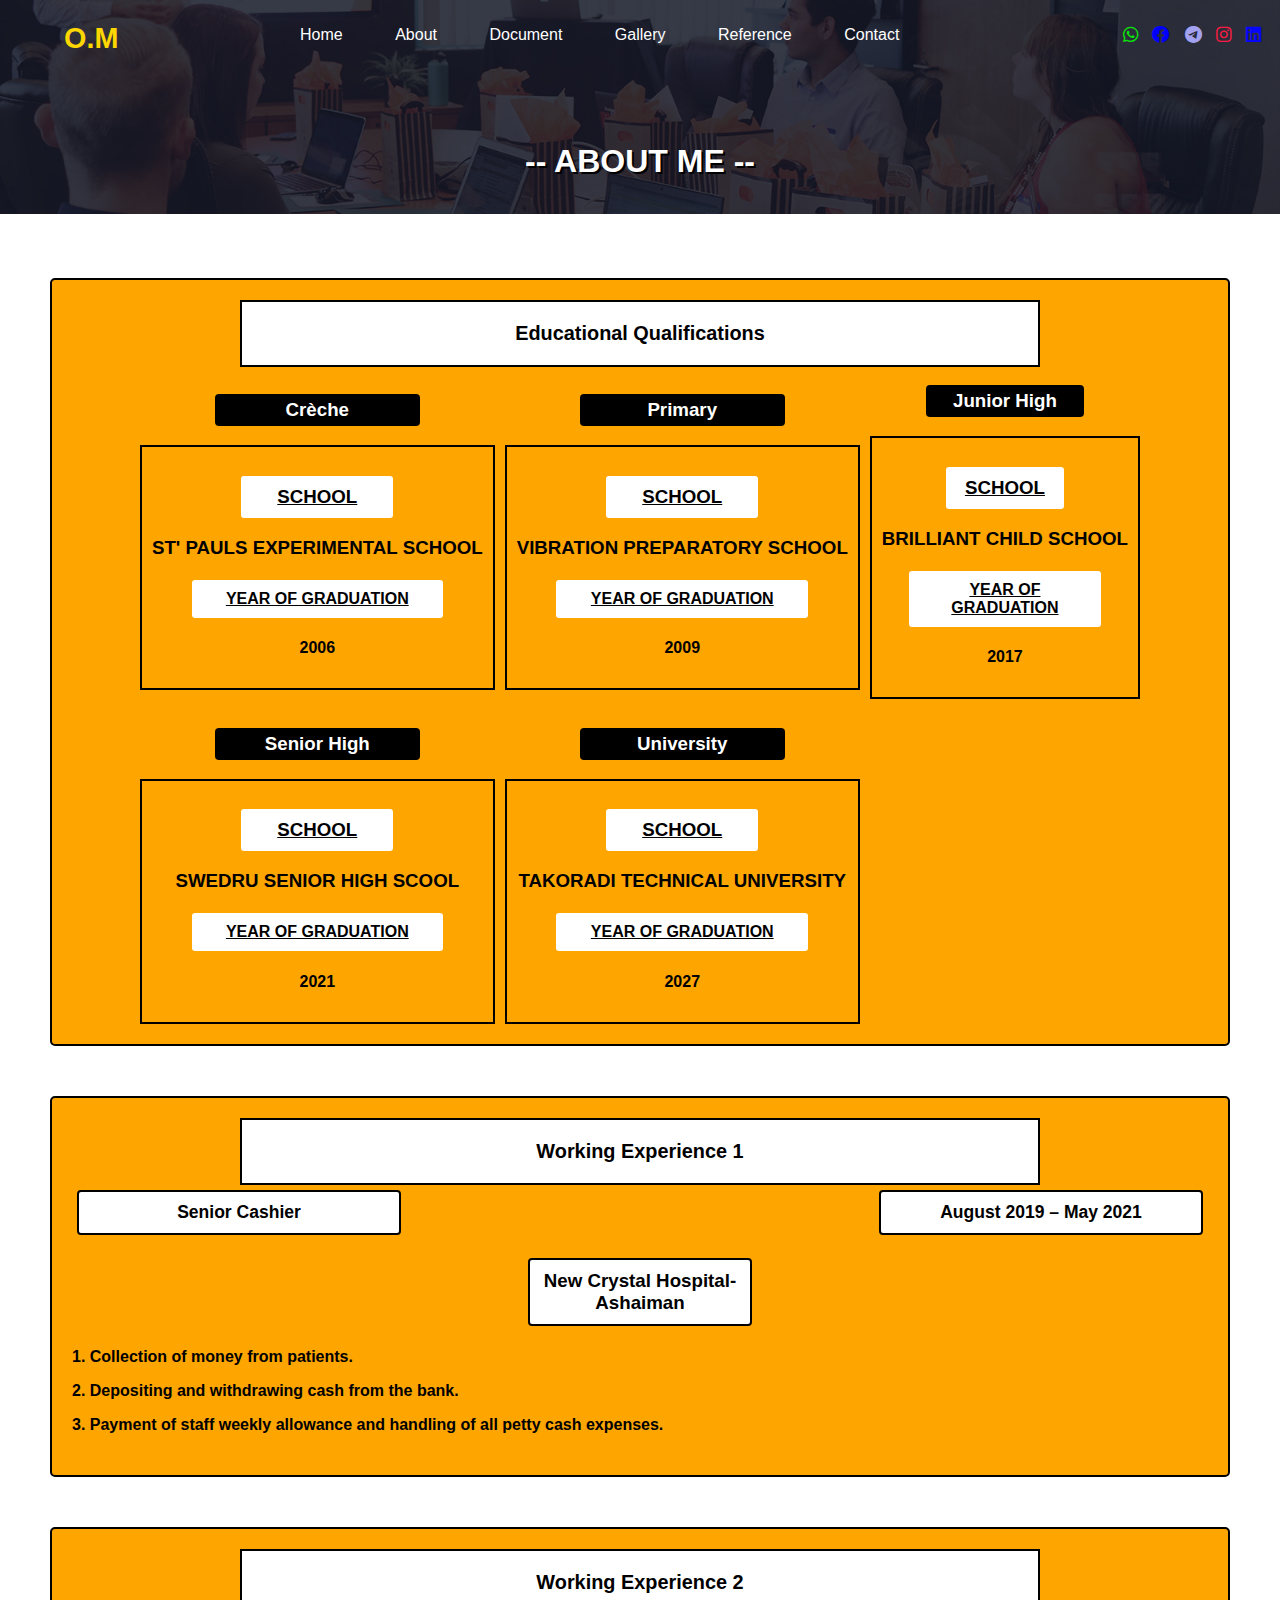
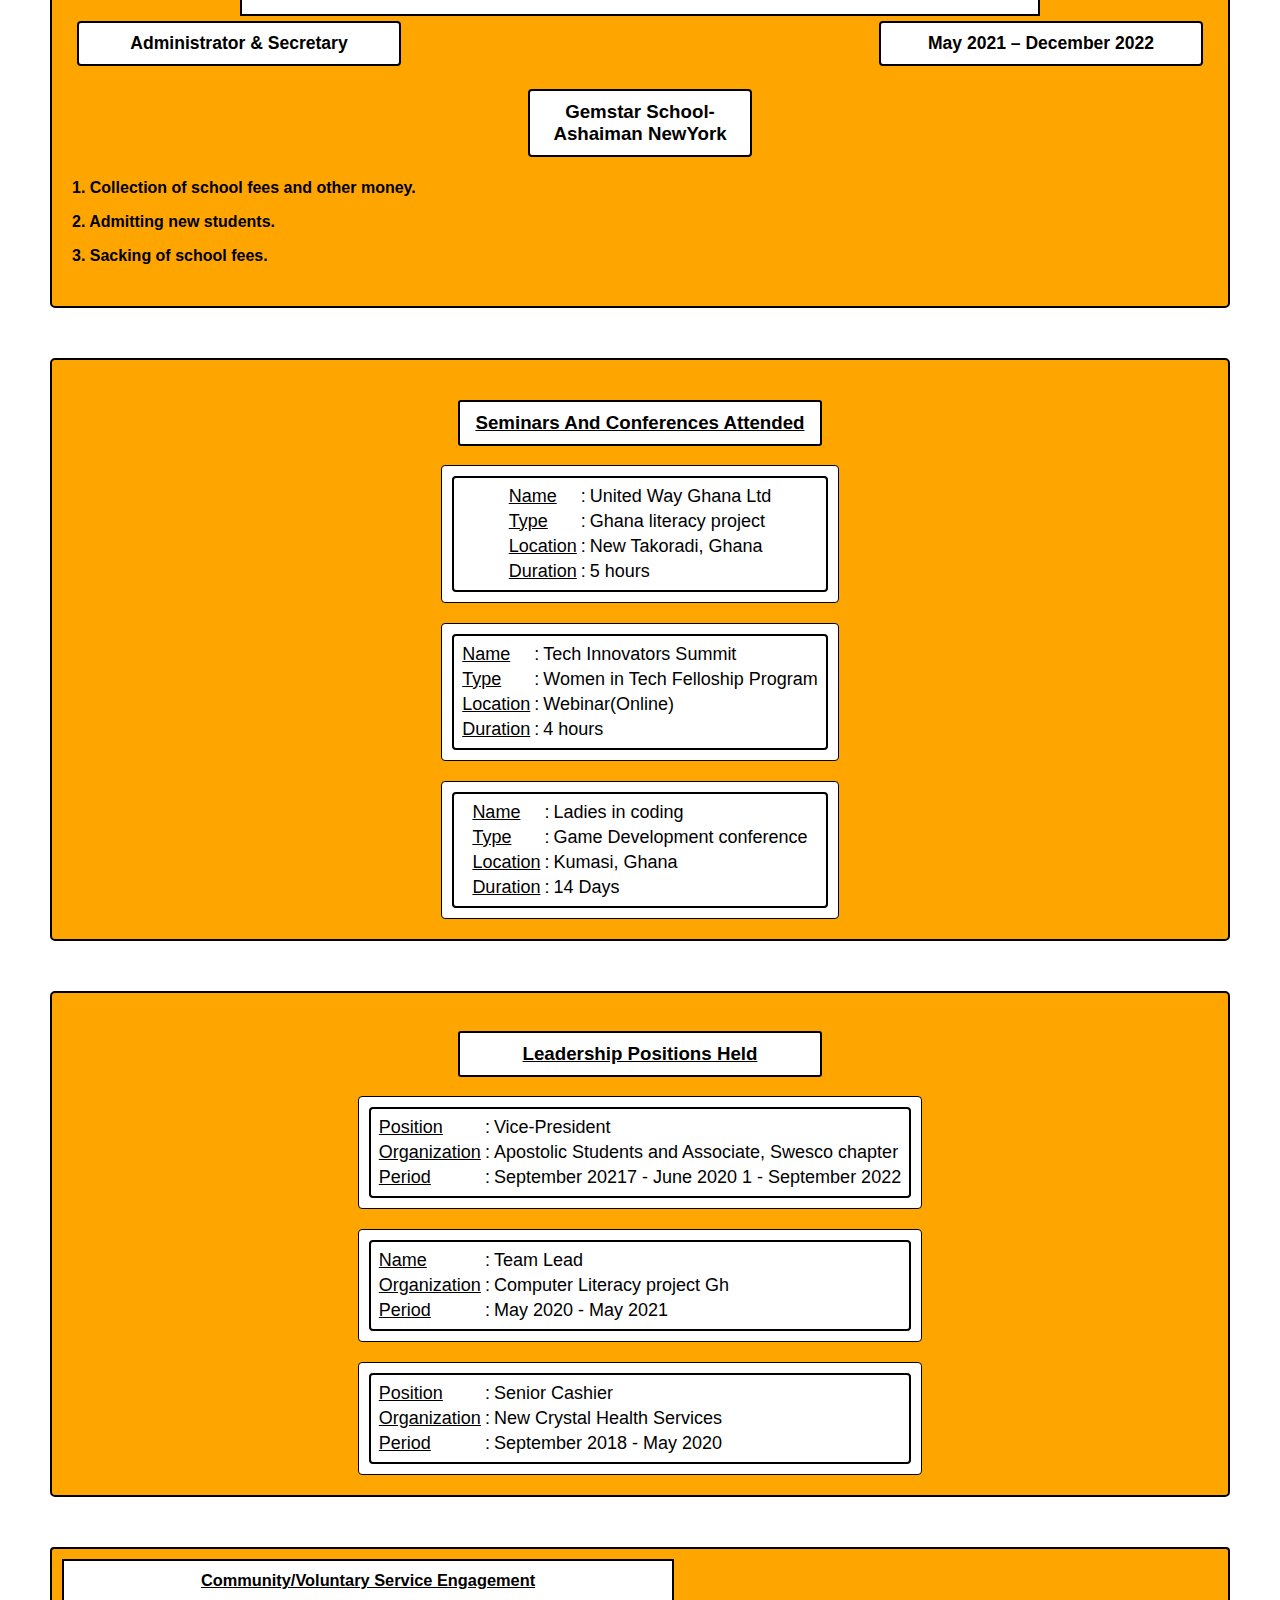
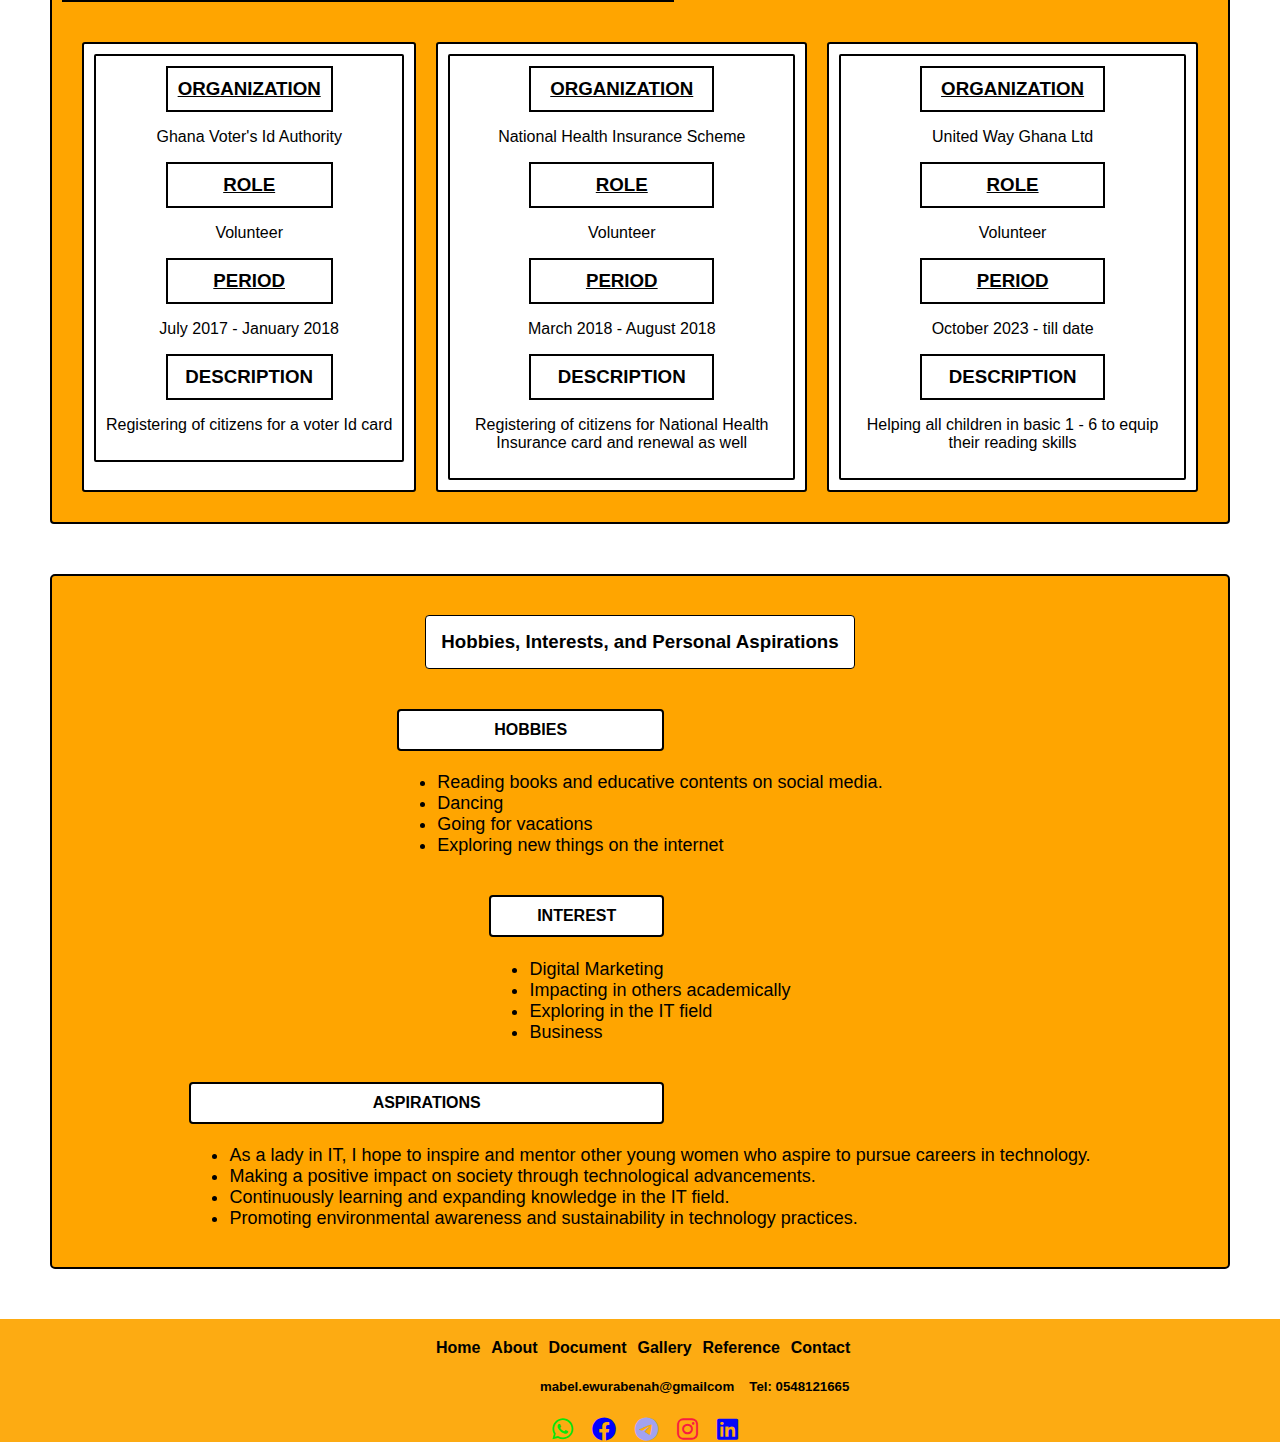
<file: about.html>
<!DOCTYPE html>
<html lang="en">

<head>
    <meta charset="UTF-8">
    <meta name="viewport" content="width=device-width, initial-scale=1.0">
    <title>Document Page</title>
    <link rel="stylesheet" href="/style/document.css">
    <link rel="stylesheet" href="style/fontawesome/css/all.min.css">
    <link rel="stylesheet" href="./style/about.css">


</head>

<body>
    <div class="header">
        <div class="navbar">
            <h2>O.M</h2>

            <nav>
                <a href="index.html">Home</a>
                <a href="about.html">About</a>
                <a href="document.html">Document</a>
                <a href="gallery.html">Gallery</a>
                <a href="reference.html">Reference</a>
                <a href="contact.html">Contact</a>
            </nav>

            <div class="socials">
                <a href=""><i class="fab fa-whatsapp"></i></a>
                <a href=""><i class="fab fa-facebook"></i></a>
                <a href=""><i class="fab fa-telegram"></i></a>
                <a href=""><i class="fab fa-instagram"></i></a>
                <a href=""><i class="fab fa-linkedin"></i></a>
            </div>
        </div>

        <div class="page-title">
            <h1>-- ABOUT ME -- </h1>
        </div>
    </div>
    
     <!-- EDUCATION QUALIFICATIONS SCHOOLS -->
     <section class="eduQTable">
        <center>
          <div class="eduQheading">
            <h3>Educational Qualifications </h3>
          </div>
        </center>
        <div class="eduQGrid">
          <div>
            <center class="school">
              <h3>Crèche</h3>
            </center>
            <div class="detailsContainer">
              <center>
                <u><h3>SCHOOL</h3></u>
              </center>
              <h3>ST' PAULS EXPERIMENTAL SCHOOL</h3>
              <div class="yearOfGrad">
                <center>
                  <u> <h4>YEAR OF GRADUATION</h4></u>
                </center>
              </div>
              <h4>2006</h4>
            </div>
          </div>
          <div>
            <center class="school">
              <h3>Primary</h3>
            </center>
            <div class="detailsContainer">
              <center>
                <u><h3>SCHOOL</h3></u>
              </center>
              <h3>VIBRATION PREPARATORY SCHOOL</h3>
              <div class="yearOfGrad">
                <center>
                  <u> <h4>YEAR OF GRADUATION</h4></u>
                </center>
              </div>
              <h4>2009</h4>
            </div>
          </div>
          <div>
            <center class="school">
              <h3>Junior High</h3>
            </center>
            <div class="detailsContainer">
              <center>
                <u><h3>SCHOOL</h3></u>
              </center>
              <h3>BRILLIANT CHILD SCHOOL</h3>
              <div class="yearOfGrad">
                <center>
                  <u> <h4>YEAR OF GRADUATION</h4></u>
                </center>
              </div>
              <h4>2017</h4>
            </div>
          </div>
          <div>
            <center class="school">
              <h3>Senior High</h3>
            </center>
            <div class="detailsContainer">
              <center>
                <u><h3>SCHOOL</h3></u>
              </center>
              <h3>SWEDRU SENIOR HIGH SCOOL</h3>
              <div class="yearOfGrad">
                <center>
                  <u> <h4>YEAR OF GRADUATION</h4></u>
                </center>
              </div>
              <h4>2021</h4>
            </div>
          </div>
          <div>
            <center class="school">
              <h3>University</h3>
            </center>
            <div class="detailsContainer">
              <center>
                <u><h3>SCHOOL</h3></u>
              </center>
              <h3>TAKORADI TECHNICAL UNIVERSITY</h3>
              <div class="yearOfGrad">
                <center>
                  <u> <h4>YEAR OF GRADUATION</h4></u>
                </center>
              </div>
              <h4>2027</h4>
            </div>
          </div>
        </div>
      </section>

      <!-- WORKING EXPERIENCE -->
      <section class="workingExTable">
        <center>
          <div class="eduQheading">
            <h3>Working Experience 1</h3>
          </div>
        </center>
        <div class="workingExHeadings">
          <h3> Senior Cashier</h3>
          <h3>August 2019 – May 2021</h3>
        </div>
        <center>
          <h3 class="location">New Crystal Hospital- Ashaiman</h3>
        </center>
        <div>
          <h4>
            <h4>
              1. Collection of money from patients. <p></p>
              2. Depositing and withdrawing cash from the bank. <p></p>
              3. Payment of staff weekly allowance and handling of all petty cash expenses.
             
            </h4>
           
          </h4>
        </div>
      </section>

      <section class="workingExTable">
        <center>
          <div class="eduQheading">
            <h3>Working Experience 2</h3>
          </div>
        </center>
        <div class="workingExHeadings">
          <h3> Administrator & Secretary</h3>
          <h3>May 2021 – December 2022</h3>
        </div>
        <center>
          <h3 class="location">Gemstar School- Ashaiman NewYork</h3>
        </center>
        <div>
          <h4>
            <h4>
              1. Collection of school fees and other money. <p></p>
              2. Admitting new students. <p></p>
              3. Sacking of school fees.
             
            </h4>
           
          </h4>
        </div>
      </section>

      <!-- WORKSHOP AND SEMINARS ATTENDED -->
      <section class="workShopTable">
        <u> <center><h3>  Seminars And Conferences Attended</h3> </u>
        <div class="workShopTableGrid">
          <div>
          <div class="formTable">
            <table>
              <tr>
                <td><u>Name </u></td>
                <td>:  </td>
                <td>
                  United Way Ghana Ltd
                </td>
                <tr>
                  <td> <u>Type </u> </td>
                  <td>:  </td>
                  <td>
                    Ghana literacy project
                  </td>
                </tr>
                <tr>
                  <td><u>Location </u></td>
                  <td>:  </td>
                  <td>
                    New Takoradi, Ghana
                  </td>
                </tr>
                <tr>
                  <td> <u>Duration </u>  </td>
                  <td>:  </td>
                  <td>
                    5 hours
                  </td>
                </tr>
              </tr>
            </table>
          </div>
          </div>
          <div>
            <div class="formTable">
            <table>
              <tr>
                <td><u>Name </u></td>
                <td>:  </td>
                <td>
                  Tech Innovators Summit
                </td>
                <tr>
                  <td> <u>Type </u> </td>
                  <td>:  </td>
                  <td>
                    Women in Tech Felloship Program
                  </td>
                </tr>
                <tr>
                  <td><u>Location </u></td>
                  <td>:  </td>
                  <td>
                    Webinar(Online)
                  </td>
                </tr>
                <tr>
                  <td> <u>Duration </u>  </td>
                  <td>:  </td>
                  <td>
                    4 hours
                  </td>
                </tr>
              </tr>
            </table>
            </div>
            </div>
            <div>
              <div class="formTable">
                <table>
                  <tr>
                    <td><u>Name </u></td>
                    <td>:  </td>
                    <td>
                      Ladies in coding
                    </td>
                    <tr>
                      <td> <u>Type </u> </td>
                      <td>:  </td>
                      <td>
                         Game Development conference
                      </td>
                    </tr>
                    <tr>
                      <td><u>Location </u></td>
                      <td>:  </td>
                      <td>
                         Kumasi, Ghana
                      </td>
                    </tr>
                    <tr>
                      <td> <u>Duration </u>  </td>
                      <td>:  </td>
                      <td>
                       14 Days
                      </td>
                    </tr>
                  </tr>
                </table>
              </div>
              </div>
              
        </div>
      </section>

      <!--- LEADERSHIP POSITION HELD -->
      <section class="workShopTable">
        <span><u class="postHeld"> <center><h3>Leadership Positions Held</h3></center></u></span>
        <div class="workShopTableGrid">
          <div>
          <div class="formTable">
            <table>
              <tr>
                <td><u>Position </u></td>
                <td>:  </td>
                <td>
                 Vice-President
                </td>
              </tr>
                <tr>
                  <td> <u>Organization </u> </td>
                  <td>:  </td>
                  <td>
                    Apostolic Students and Associate, Swesco chapter
                  </td>
                </tr>
                <tr>
                  <td><u>Period </u></td>
                  <td>:  </td>
                  <td>
                    September 20217 - June 2020                                                                                                                                                                                                                                                                                                                                                                                                                                                                                                                                                   1 - September 2022
                  </td>
                </tr>
            </table>
          </div>
          </div>
          <div>
            <div class="formTable">
              <table>
                <tr>
                  <td><u>Name </u></td>
                  <td>:  </td>
                  <td>
                    Team Lead
                  </td>
                </tr>
                <tr>
                  <td> <u>Organization </u> </td>
                  <td>:  </td>
                  <td>
                    Computer Literacy project Gh
                  </td>
                </tr>
                <tr>
                  <td><u>Period </u></td>
                  <td>:  </td>
                  <td>
                    May 2020 - May 2021
                  </td>
                </tr>
            </table>
            </div>
            </div>
            <div>
              <div class="formTable">
                <table>
                  <tr>
                    <td><u>Position </u></td>
                    <td>:  </td>
                    <td>
                      Senior Cashier
                    </td>
                  </tr>
                    <tr>
                      <td> <u>Organization </u> </td>
                      <td>:  </td>
                      <td>
                         New Crystal Health Services
                      </td>
                    </tr>
                    <tr>
                      <td><u>Period </u></td>
                      <td>:  </td>
                      <td>
                        September 2018 - May 2020
                      </td>
                    </tr>
                </table>
              </div>
              </div>            
        </div>
      </section>
      
      <!-- COMMUNITY  SERVICE -->
      <section class="comServiceTable">
        <h3 style="margin: 10px;"><u>Community/Voluntary Service Engagement</u></h3>
        <div class="comServiceTableGrid">
          <div>
            <div>
              <h3><u>ORGANIZATION</u></h3>
              <p>Ghana Voter's Id Authority</p>
              <h3><u>ROLE</u></h3>
              <p>Volunteer</p>
              <h3><u>PERIOD</u></h3>
              <p>July 2017 - January 2018</p>
              <h3>DESCRIPTION</h3>
              <p>Registering of citizens for a voter Id card</p>
            </div>
          </div>
          <div>
            <div>
              <h3><u>ORGANIZATION</u></h3>
              <p>National Health Insurance Scheme</p>
              <h3><u>ROLE</u></h3>
              <p>Volunteer</p>
              <h3><u>PERIOD</u></h3>
              <p>March 2018 - August 2018</p>
              <h3>DESCRIPTION</h3>
              <p>Registering of citizens for National Health Insurance card and renewal as well</p>
            </div>
          </div>
          <div>
            <div>
              <h3><u>ORGANIZATION</u></h3>
              <p>United Way Ghana Ltd</p>
              <h3><u>ROLE</u></h3>
              <p>Volunteer</p>
              <h3><u>PERIOD</u></h3>
              <p>October 2023 - till date</p>
              <h3>DESCRIPTION</h3>
              <p>Helping all children in basic 1 - 6 to equip their reading skills</p>
            </div>
          </div>
        </div>
      </section>

      <!-- Hobbies, Interest, Aspirations-->
      <section class="hobbiesTable">
        <h3> Hobbies, Interests, and Personal Aspirations</h3>
        <div>
            <h4>HOBBIES</h4>
            <ul>
              <li>Reading books and educative contents on social media.</li>
              <li>Dancing</li>
              <li>Going for vacations</li>
              <li>Exploring new things on the internet</li>
            </ul>
        </div>
        <div>
          <h4>INTEREST</h4>
          <ul>
            <li> Digital Marketing</li>
            <li>Impacting in others academically</li>
            <li>Exploring in the IT field</li>
            <li>Business</li>
          </ul>
      </div>
      <div>
        <h4> <center> ASPIRATIONS  </center></h4>
        <ul>
          <li>As a lady in IT, I hope to inspire and mentor other young women who aspire to pursue careers in technology.</li>
          <li>Making a positive impact on society through technological advancements.</li>
          <li>Continuously learning and expanding knowledge in the IT field.</li>
          <li>
            Promoting environmental awareness and sustainability in technology practices.</li>
            
        </ul>
    </div>
      </section>




    <footer>
        <div class="footer-container">
            <nav>
                <a href="index.html">Home</a>
                <a href="about.html">About</a>
                <a href="document.html">Document</a>
                <a href="gallery.html">Gallery</a>
                <a href="reference.html">Reference</a>
                <a href="contact.html">Contact</a>
            </nav>

            <aside>
                <h5>mabel.ewurabenah@gmailcom</h5>
                <h5>Tel: 0548121665</h5>
            </aside>

            <div class="socials">
                <a href=""><i class="fab fa-whatsapp"></i></a>
                <a href=""><i class="fab fa-facebook"></i></a>
                <a href=""><i class="fab fa-telegram"></i></a>
                <a href=""><i class="fab fa-instagram"></i></a>
                <a href=""><i class="fab fa-linkedin"></i></a>
            </div>

    
        </div>
    </footer>

</body>

</html>
</file>
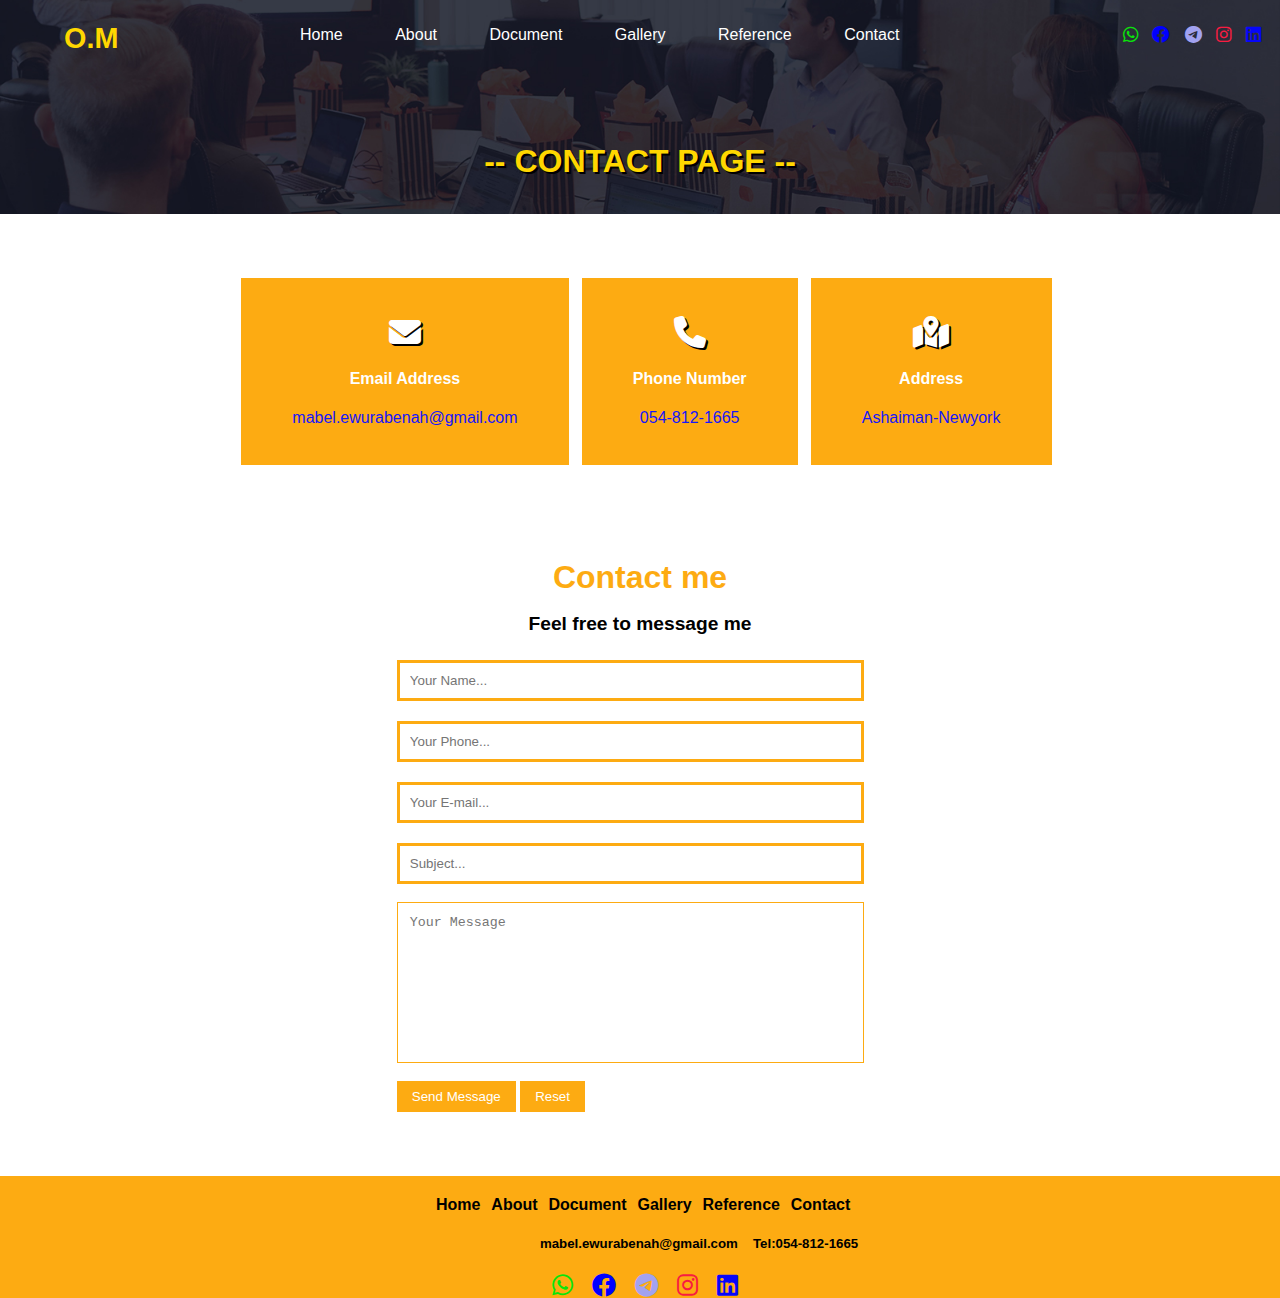
<file: contact.html>
<!DOCTYPE html>
<html lang="en">

<head>
  <meta charset="UTF-8">
  <meta name="viewport" content="width=device-width, initial-scale=1.0">
  <title>Contact Page</title>
  <link rel="stylesheet" href="/style/contact.css">
  <link rel="stylesheet" href="style/fontawesome/css/all.min.css">

</head>

<body>
  <div class="header">
    <div class="navbar">
      <h2>O.M</h2>

      <nav>
        <a href="index.html">Home</a>
        <a href="about.html">About</a>
        <a href="document.html">Document</a>
        <a href="gallery.html">Gallery</a>
        <a href="reference.html">Reference</a>
        <a href="contact.html">Contact</a>
      </nav>

      <div class="socials">
        <a href=""><i class="fab fa-whatsapp"></i></a>
        <a href="https://web.facebook.com/mabel.owusu.39108297"><i class="fab fa-facebook"></i></a>
        <a href=""><i class="fab fa-telegram"></i></a>
        <a href=""><i class="fab fa-instagram"></i></a>
        <a href=""><i class="fab fa-linkedin"></i></a>
      </div>
    </div>

    <div class="page-title">
      <h1>-- CONTACT PAGE -- </h1>
    </div>
  </div>
  </div>

  <div class="contact-info">

    <div class="info-item">
      <i class="fa fa-envelope"></i>
      <h4>Email Address</h4>
      <a href="#">mabel.ewurabenah@gmail.com</a>
    </div>

    <div class="info-item">
      <i class="fa fa-phone"></i>
      <h4>Phone Number</h4>
      <a href="#">054-812-1665</a>
    </div>


    <div class="info-item">
      <i class="fa fa-map-marked-alt"></i>
      <h4>Address</h4>
      <a href="#">Ashaiman-Newyork</a>
    </div>

  </div>

  <section class="contact-us-form">
    <div class="container">
      <div class="row">

        <div class="section-heading">
          <h6>Contact me</h6>
          <h4>Feel free to message me</h4>
        </div>


        <form id="contact" action="" method="post">
          <div class="row">
            <input type="name" name="name" id="name" placeholder="Your Name..." autocomplete="on" required>
            <input type="phone" name="phone" id="phone" placeholder="Your Phone..." autocomplete="on" required>
            <input type="text" name="email" id="email" placeholder="Your E-mail..." required="">
            <input type="subject" name="subject" id="subject" placeholder="Subject..." autocomplete="on">
            <textarea name="message" id="message" placeholder="Your Message"></textarea>

            <button type="submit" id="form-submit" class="orange-button">Send Message</button>
            <button type="reset" id="form-submit" class="orange-button">Reset</button>

          </div>
        </form>
      </div>
    </div>
  </section>

  <footer>
    <div class="footer-container">
        <nav>
            <a href="index.html">Home</a>
            <a href="about.html">About</a>
            <a href="document.html">Document</a>
            <a href="gallery.html">Gallery</a>
            <a href="reference.html">Reference</a>
            <a href="contact.html">Contact</a>
        </nav>

        <aside>
            <h5>mabel.ewurabenah@gmail.com</h5>
            <h5>Tel:054-812-1665</h5>
        </aside>

        <div class="socials">
            <a href=""><i class="fab fa-whatsapp"></i></a>
            <a href=""><i class="fab fa-facebook"></i></a>
            <a href=""><i class="fab fa-telegram"></i></a>
            <a href=""><i class="fab fa-instagram"></i></a>
            <a href=""><i class="fab fa-linkedin"></i></a>
        </div>


    </div>
</footer>
</body>

</html>
</file>
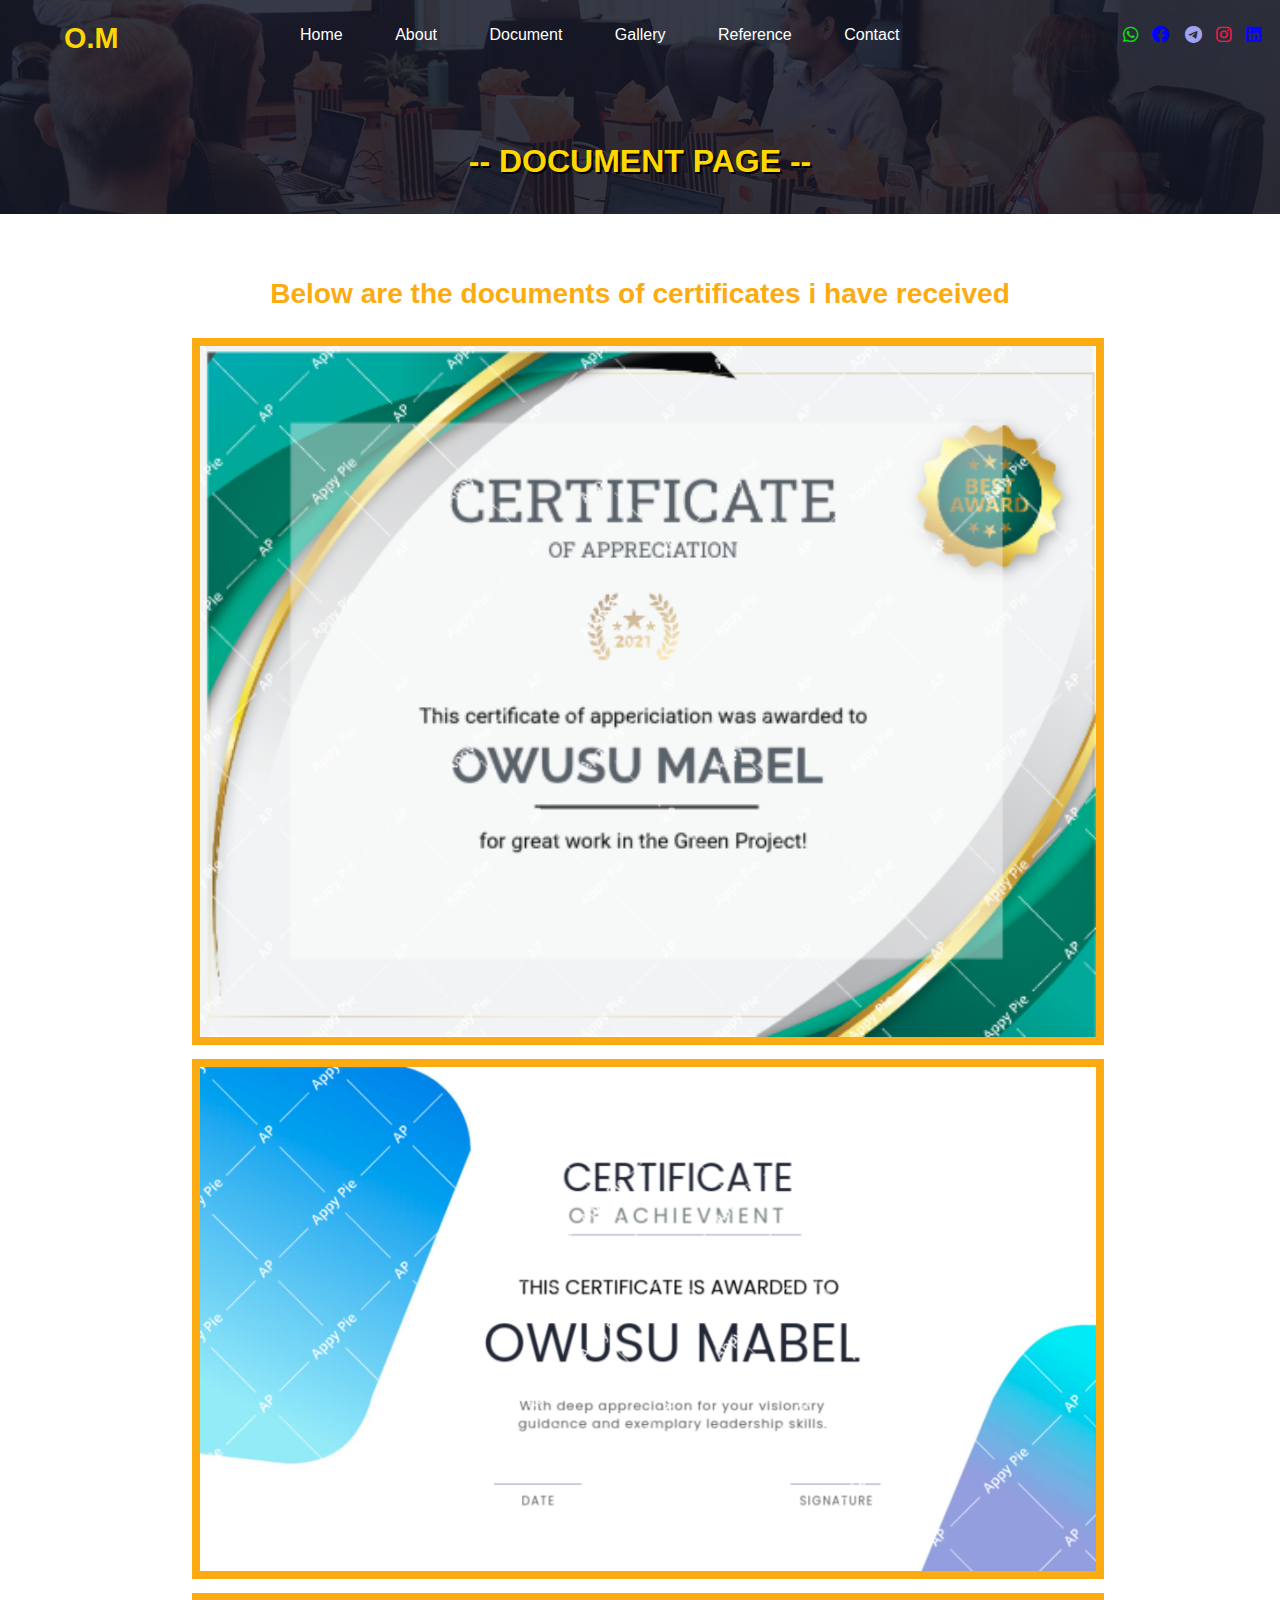
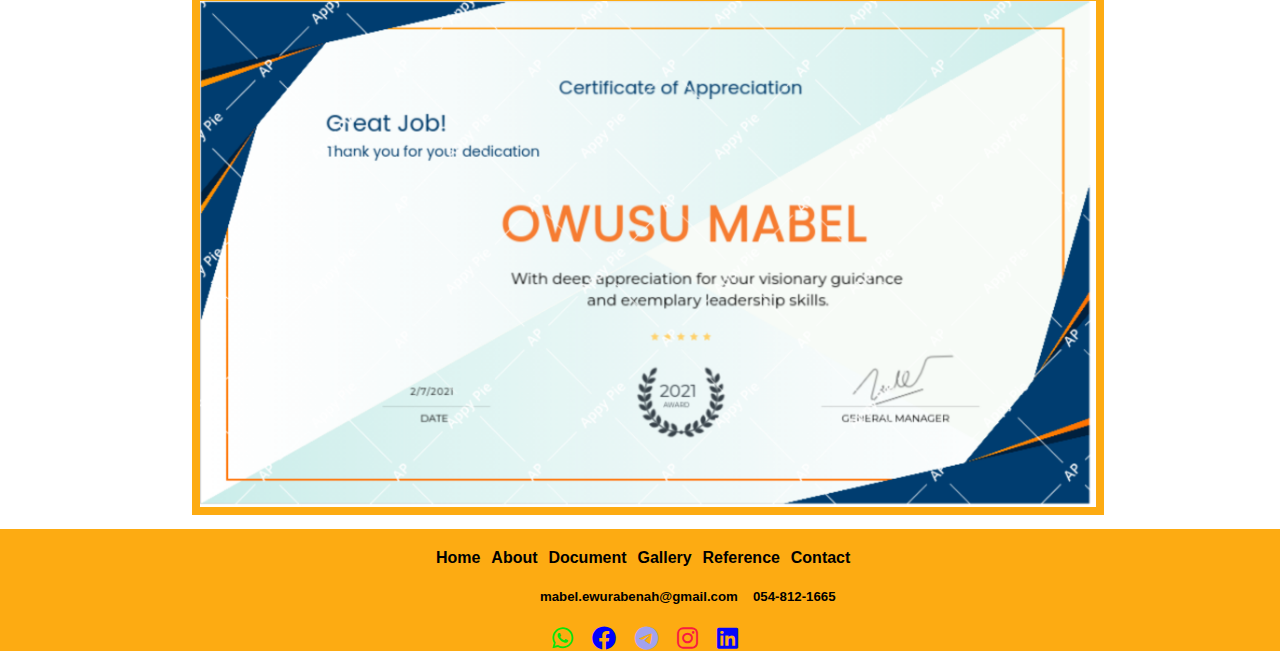
<file: document.html>
<!DOCTYPE html>
<html lang="en">

<head>
    <meta charset="UTF-8">
    <meta name="viewport" content="width=device-width, initial-scale=1.0">
    <title>Document Page</title>
    <link rel="stylesheet" href="/style/document.css">
    <link rel="stylesheet" href="style/fontawesome/css/all.min.css">

</head>

<body>
    <div class="header">
        <div class="navbar">
            <h2>O.M</h2>

            <nav>
                <a href="index.html">Home</a>
                <a href="about.html">About</a>
                <a href="document.html">Document</a>
                <a href="gallery.html">Gallery</a>
                <a href="reference.html">Reference</a>
                <a href="contact.html">Contact</a>
            </nav>

            <div class="socials">
                <a href=""><i class="fab fa-whatsapp"></i></a>
                <a href="https://web.facebook.com/mabel.owusu.39108297"><i class="fab fa-facebook"></i></a>
                <a href=""><i class="fab fa-telegram"></i></a>
                <a href=""><i class="fab fa-instagram"></i></a>
                <a href=""><i class="fab fa-linkedin"></i></a>
            </div>
        </div>

        <div class="page-title">
            <h1>-- DOCUMENT PAGE -- </h1>
        </div>
    </div>
    <div class="document-info">
        <h3>Below are the documents of certificates i have received</h3>
    </div>

    <div class="document-section">
        <img src="/images/cert1.png" alt="">
        <img src="/images/cert2.png" alt="">
        <img src="/images/cert3.png" alt="">
       
    </div>

    <footer>
        <div class="footer-container">
            <nav>
                <a href="index.html">Home</a>
                <a href="about.html">About</a>
                <a href="document.html">Document</a>
                <a href="gallery.html">Gallery</a>
                <a href="reference.html">Reference</a>
                <a href="contact.html">Contact</a>
            </nav>

            <aside>
                <h5>mabel.ewurabenah@gmail.com</h5>
                <h5>054-812-1665</h5>
            </aside>

            <div class="socials">
                <a href=""><i class="fab fa-whatsapp"></i></a>
                <a href=""><i class="fab fa-facebook"></i></a>
                <a href=""><i class="fab fa-telegram"></i></a>
                <a href=""><i class="fab fa-instagram"></i></a>
                <a href=""><i class="fab fa-linkedin"></i></a>
            </div>


        </div>
    </footer>

</body>

</html>
</file>
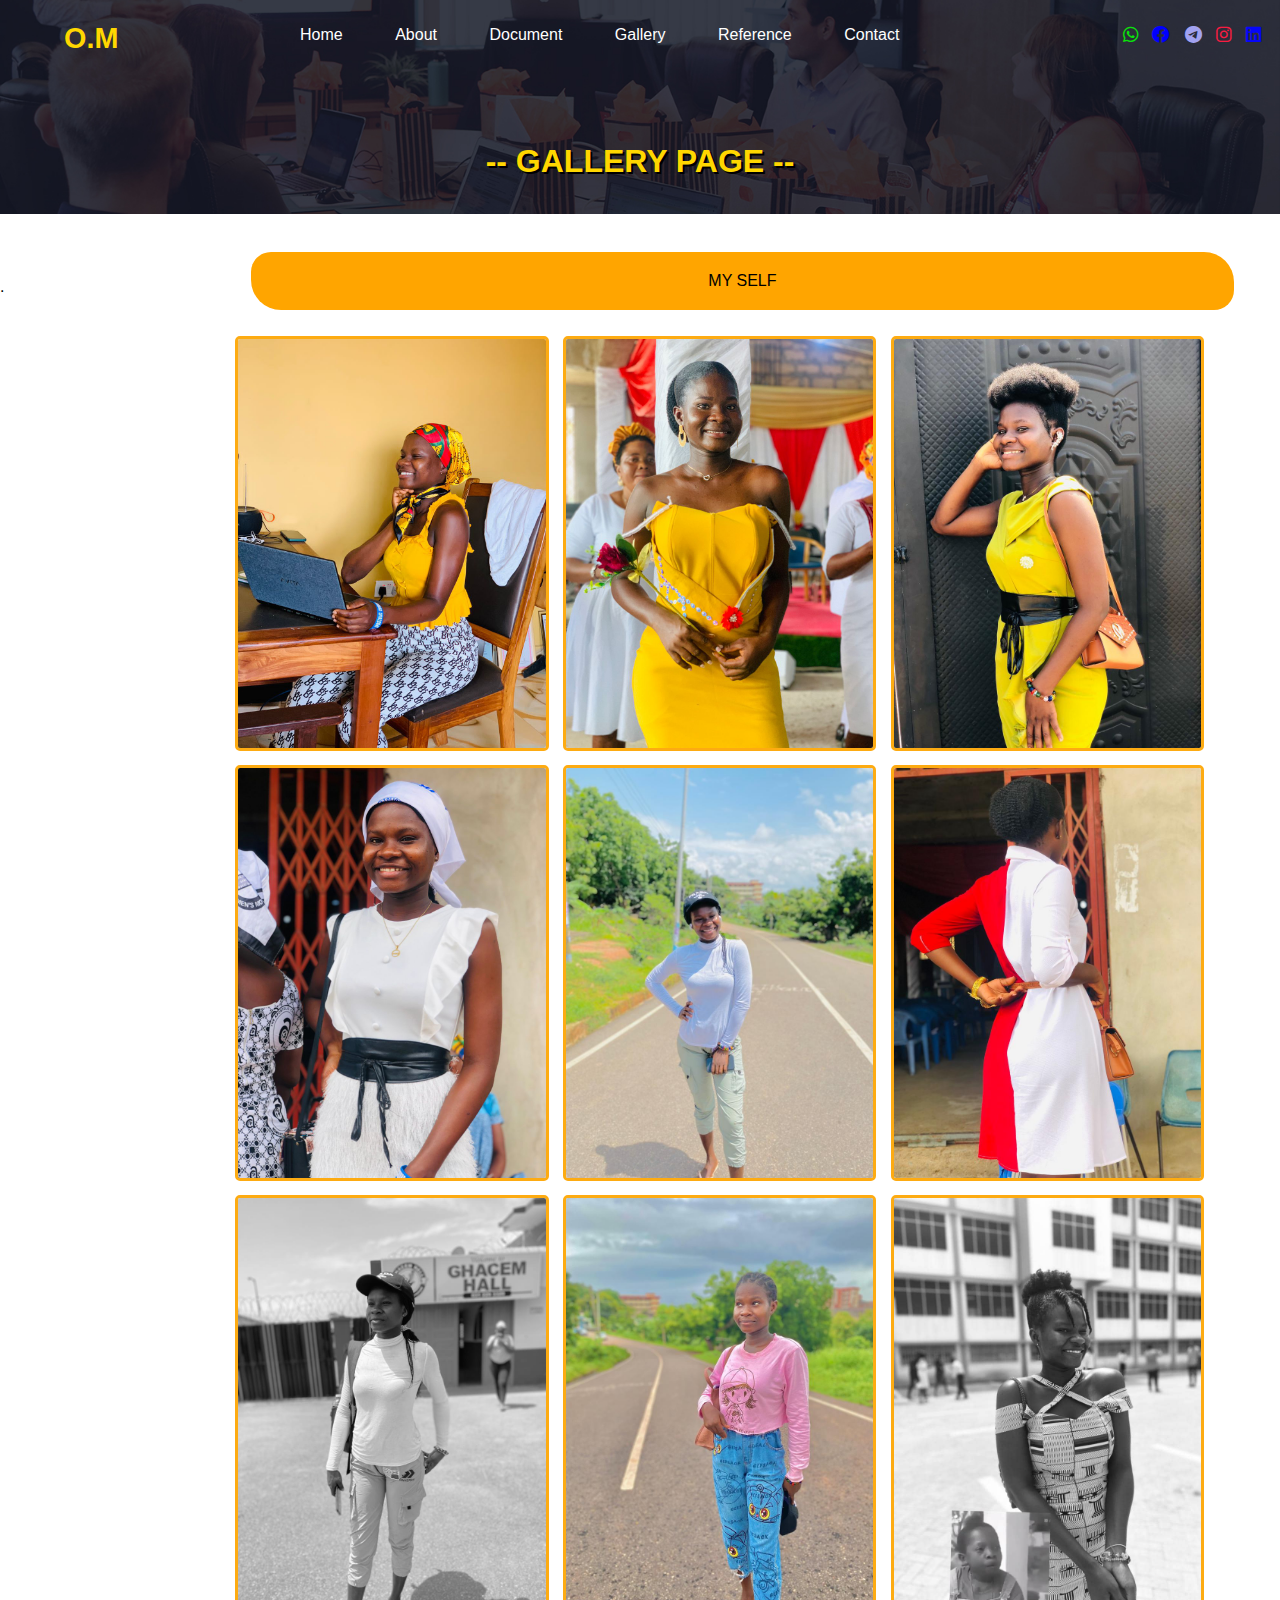
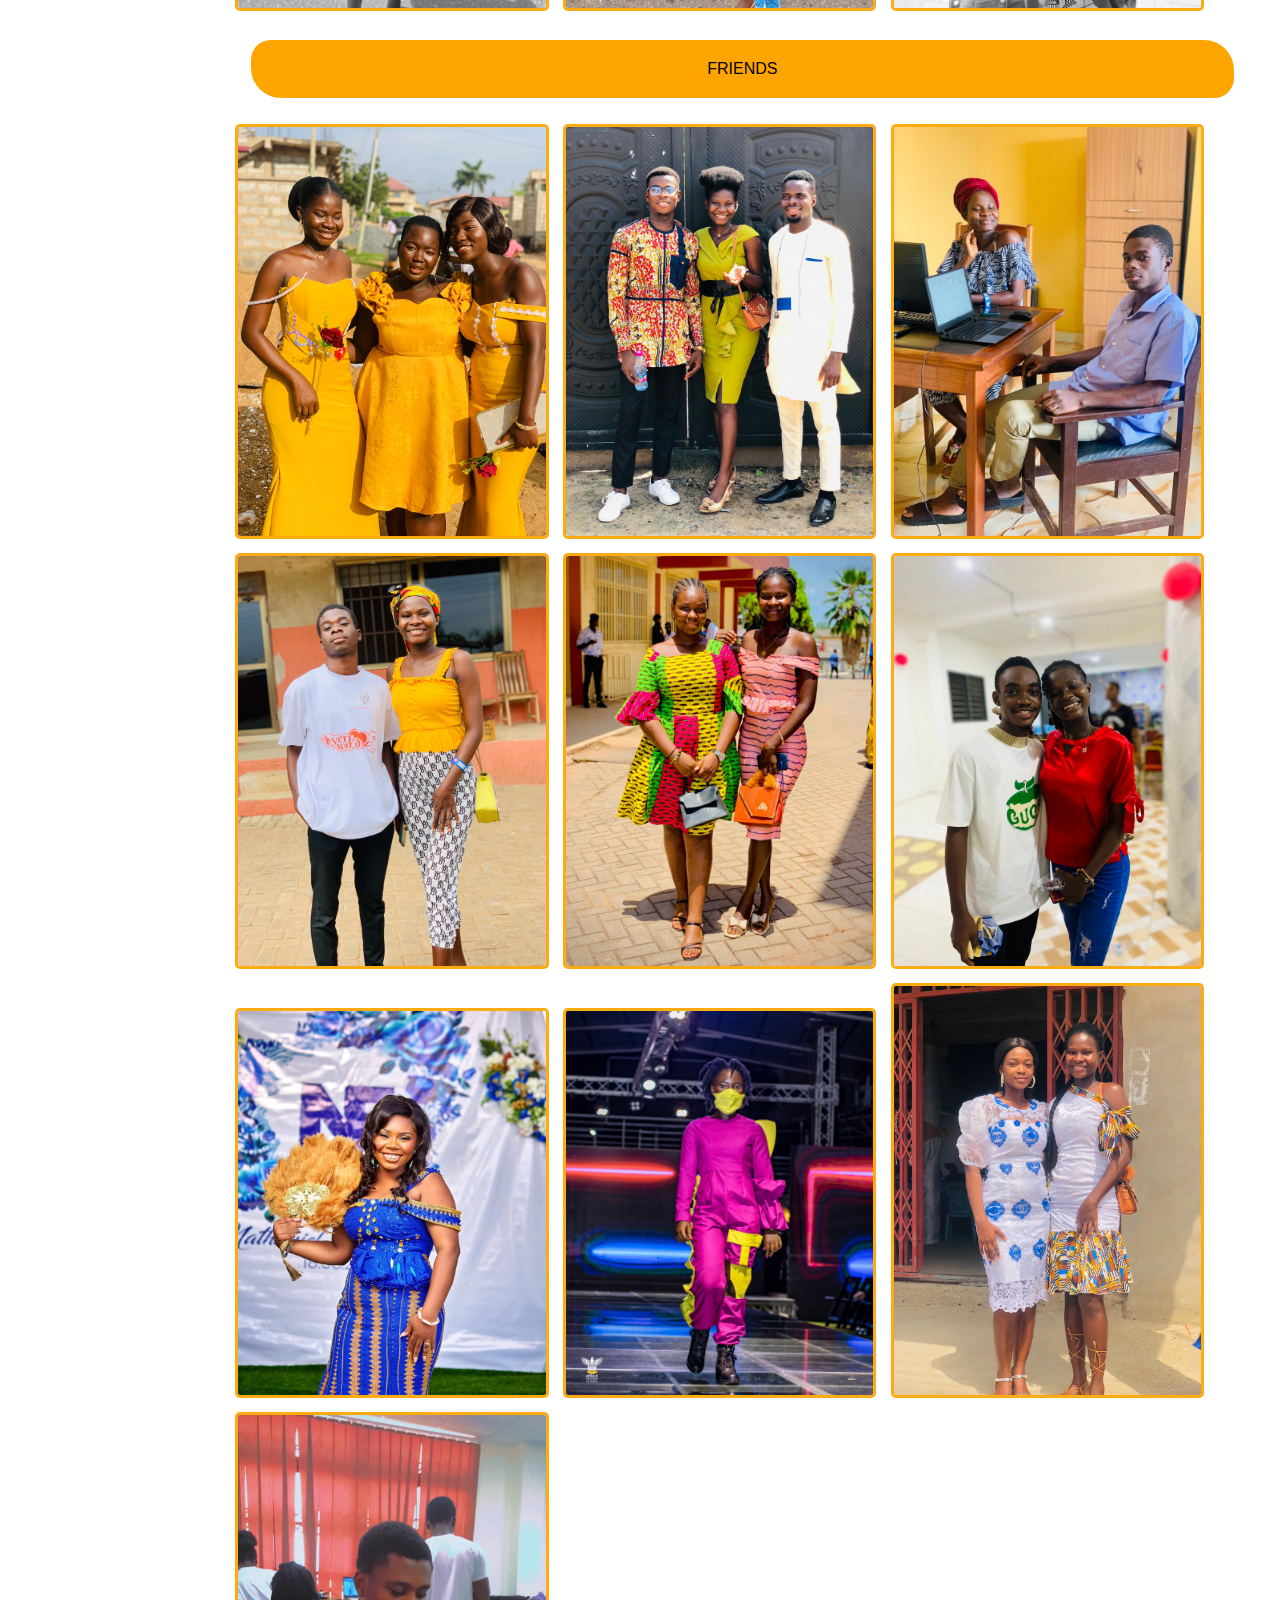
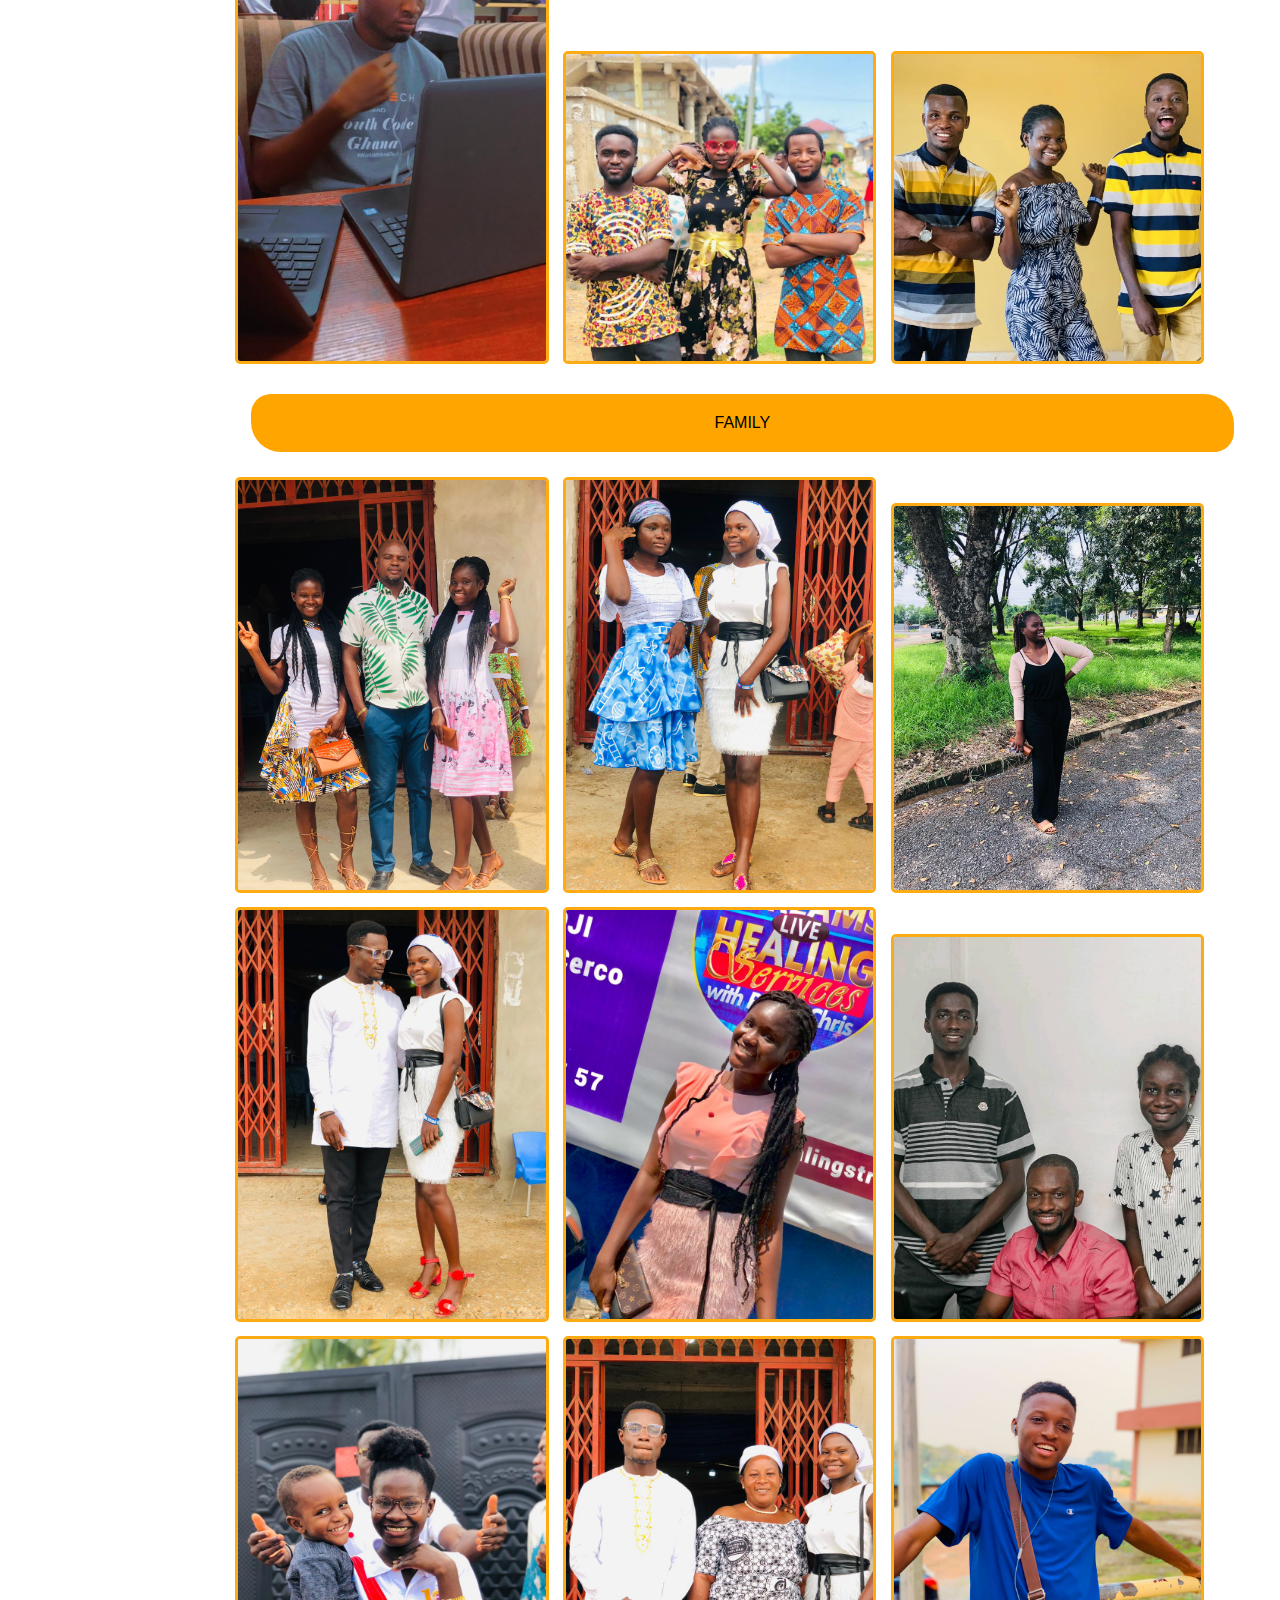
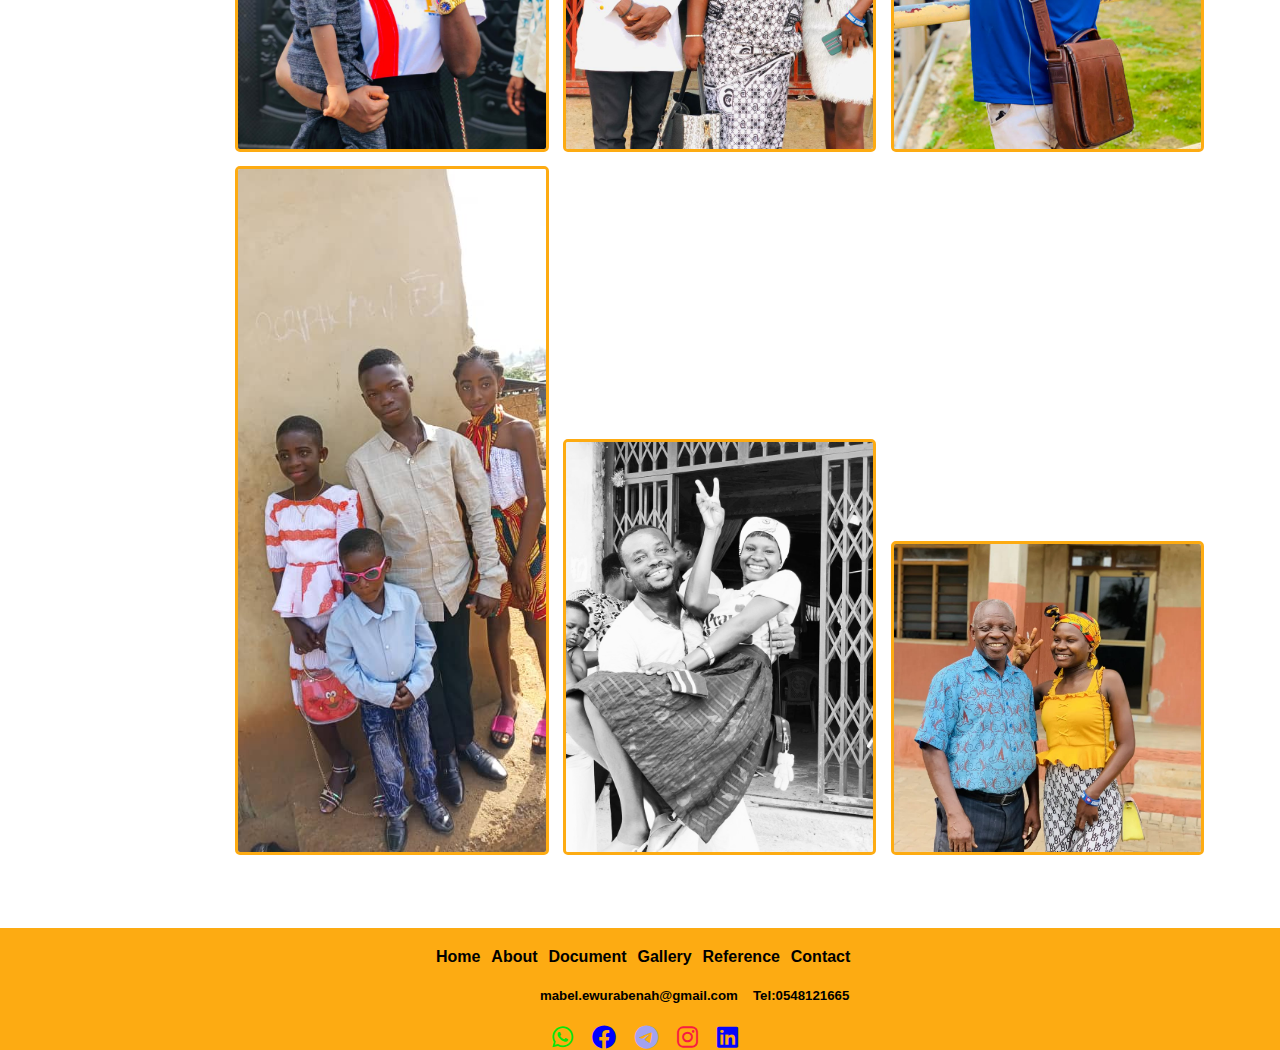
<file: gallery.html>
<!DOCTYPE html>
<html lang="en">

<head>
    <meta charset="UTF-8">
    <meta name="viewport" content="width=device-width, initial-scale=1.0">
    <title>Document Page</title>
    <link rel="stylesheet" href="/style/gallery.css">
    <link rel="stylesheet" href="style/fontawesome/css/all.min.css">

</head>

<body>
    <div class="header">
        <div class="navbar">
            <h2>O.M</h2>

            <nav>
                <a href="index.html">Home</a>
                <a href="about.html">About</a>
                <a href="document.html">Document</a>
                <a href="gallery.html">Gallery</a>
                <a href="reference.html">Reference</a>
                <a href="contact.html">Contact</a>
            </nav>

            <div class="socials">
                <a href=""><i class="fab fa-whatsapp"></i></a>
                <a href="https://web.facebook.com/mabel.owusu.39108297"><i class="fab fa-facebook"></i></a>
                <a href=""><i class="fab fa-telegram"></i></a>
                <a href=""><i class="fab fa-instagram"></i></a>
                <a href=""><i class="fab fa-linkedin"></i></a>
            </div>
        </div>

        <div class="page-title">
            <h1>-- GALLERY PAGE -- </h1>
        </div>
    </div>
    </div>
    . <div class="gallery-pics">
        <div class="gallery-row">
            <center><p>MY SELF</p></center>
            <img src="images/org17.jpg" alt="Image 1">
            <img src="images/org16.jpg" alt="Image 1">
            <img src="images/org3.jpg" alt="Image 1">
            <img src="images/org9.jpg" alt="Image 1">
            <img src="images/org18.jpg" alt="Image 1">
            <img src="images/org15.jpg" alt="Image 1">
            <img src="images/org1.jpg" alt="">
            <img src="images/selfie.jpg" alt="">
            <img src="images/selfii.jpg" alt="">
            
            <center> <p>FRIENDS</p></center>
            <img src="images/org25.jpg" alt="Image 1">
            <img src="images/org8.jpg" alt="Image 1">
            <img src="images/org37.jpg" alt="Image 1">
            <img src="images/org35.jpg" alt="Image 1">
            <img src="images/org32.jpg" alt="Image 1">
            <img src="images/org40.jpg" alt="Image 1">
            <img src="images/franca.jpg" alt="">
            <img src="images/barbs.jpg" alt="">
            <img src="images/org29.jpg" alt="">
            <img src="images/jerry.jpg" alt="" style="height: 50%;">
            <img src="images/ike.jpg" alt="">
            <img src="images/chris.jpg" alt="">
            <center><p> FAMILY</p></center>
            <img src="images/org30.jpg" alt="Image 1">
            <img src="images/org21.jpg" alt="Image 1">
            <img src="images/lou.jpg" alt="">
            <img src="images/org11.jpg" alt="Image 1">
            <img src="images/charlotte.jpg" alt="">
            <img src="images/josh.jpg" alt="Image 1">
            <img src="images/boy.jpg" alt="Image 1">
            <img src="images/org10.jpg" alt="Image 1">
            <img src="images/mark.jpg" alt="">
            <img src="images/iii.jpg" alt="">
            <img src="images/peter.jpg" alt="">
            <img src="images/fam1.jpg" alt="">
        </div>
    </div>

    <footer>
        <div class="footer-container">
            <nav>
                <a href="index.html">Home</a>
                <a href="about.html">About</a>
                <a href="document.html">Document</a>
                <a href="gallery.html">Gallery</a>
                <a href="reference.html">Reference</a>
                <a href="contact.html">Contact</a>
            </nav>

            <aside>
                <h5>mabel.ewurabenah@gmail.com</h5>
                <h5>Tel:0548121665</h5>
            </aside>

            <div class="socials">
                <a href=""><i class="fab fa-whatsapp"></i></a>
                <a href=""><i class="fab fa-facebook"></i></a>
                <a href=""><i class="fab fa-telegram"></i></a>
                <a href=""><i class="fab fa-instagram"></i></a>
                <a href=""><i class="fab fa-linkedin"></i></a>
            </div>

    
        </div>
    </footer>
</body>

</html>
</file>
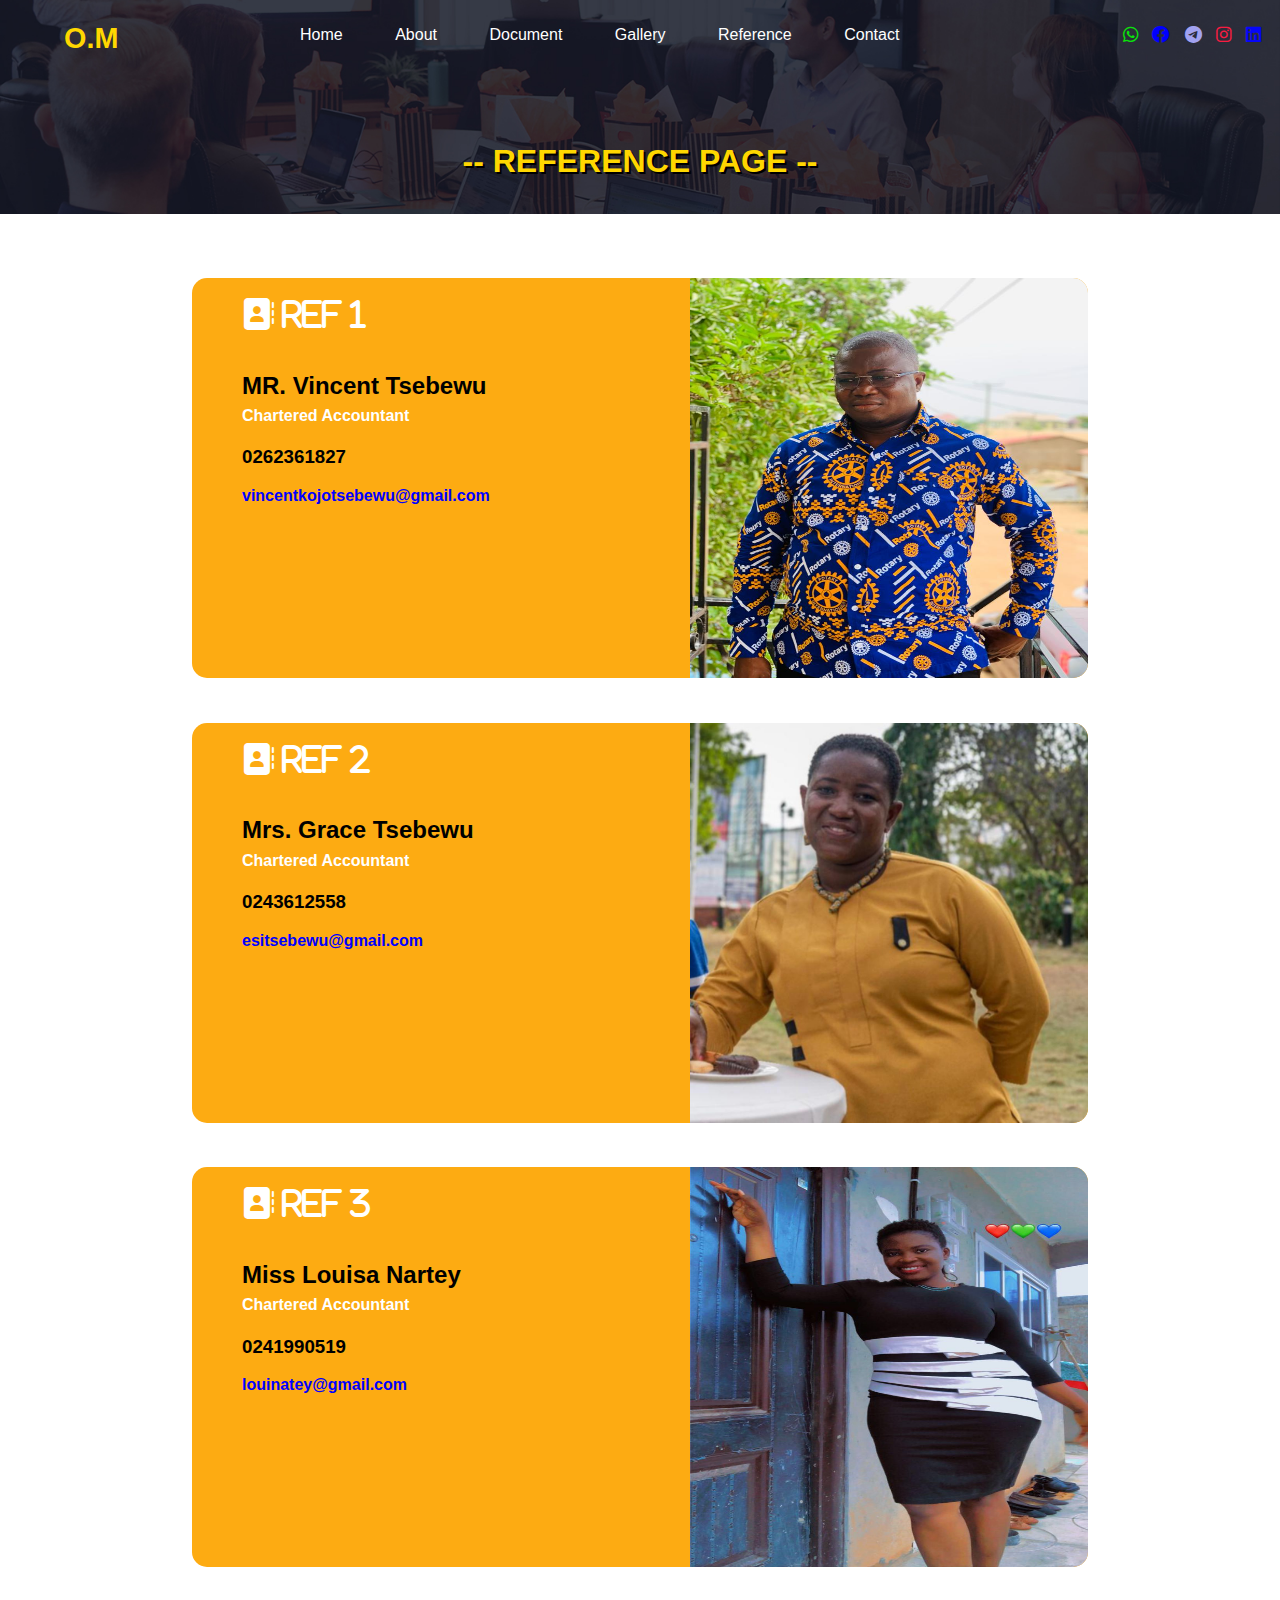
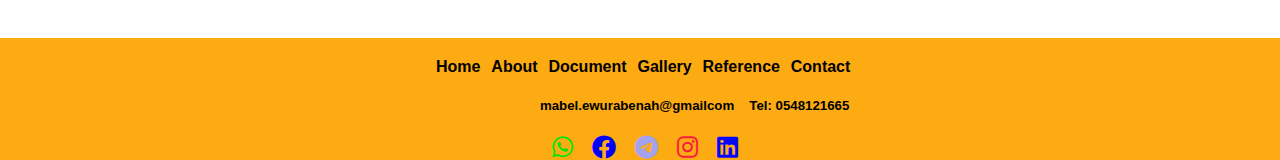
<file: reference.html>
<!DOCTYPE html>
<html lang="en">

<head>
    <meta charset="UTF-8">
    <meta name="viewport" content="width=device-width, initial-scale=1.0">
    <title>Reference Page</title>
    <link rel="stylesheet" href="/style/reference.css">
    <link rel="stylesheet" href="style/fontawesome/css/all.min.css">

</head>

<body>
    <div class="header">
        <div class="navbar">
            <h2>O.M</h2>

            <nav>
                <a href="index.html">Home</a>
                <a href="about.html">About</a>
                <a href="document.html">Document</a>
                <a href="gallery.html">Gallery</a>
                <a href="reference.html">Reference</a>
                <a href="contact.html">Contact</a>
            </nav>

            <div class="socials">
                <a href=""><i class="fab fa-whatsapp"></i></a>
                <a href="https://web.facebook.com/mabel.owusu.39108297"><i class="fab fa-facebook"></i></a>
                <a href=""><i class="fab fa-telegram"></i></a>
                <a href=""><i class="fab fa-instagram"></i></a>
                <a href=""><i class="fab fa-linkedin"></i></a>
            </div>
        </div>

        <div class="page-title">
            <h1>-- REFERENCE PAGE -- </h1>
        </div>
    </div>

    <div class="reference-container">
        

        <div class="refs">
            <div class="left-info">
                <i class="fa fa-address-book"> REf 1</i>
                <span>
                    <h2>MR. Vincent Tsebewu</h2>
                    <h4>Chartered Accountant</h4>
                    <h3>0262361827</h3>
                    <a href="">vincentkojotsebewu@gmail.com</a>
                </span>
            </div>

            <div class="right-info two">
                <img src="images/vincent.jpg" alt="">
            </div>
        </div>
        

         <div class="refs">
            <div class="left-info">
                <i class="fa fa-address-book"> REf 2</i>
                <span>
                    <h2>Mrs. Grace Tsebewu</h2>
                    <h4>Chartered Accountant</h4>
                    <h3>0243612558</h3>
                    <a href="">esitsebewu@gmail.com</a>
                </span>
            </div>

            <div class="right-info two">
                <img src="images/grace.jpg" alt="">
            </div>
        </div>


        <div class="refs">
            <div class="left-info">
                <i class="fa fa-address-book"> REf 3</i>
                <span>
                    <h2> Miss Louisa Nartey</h2>
                    <h4>Chartered Accountant</h4>
                    <h3>0241990519</h3>
                    <a href="">louinatey@gmail.com</a>
                </span>
            </div>

            <div class="right-info two">
                <img src="images/loiusa.jpg" alt="">
            </div>
        </div>

        
    </div>

    <footer>
        <div class="footer-container">
            <nav>
                <a href="index.html">Home</a>
                <a href="about.html">About</a>
                <a href="document.html">Document</a>
                <a href="gallery.html">Gallery</a>
                <a href="reference.html">Reference</a>
                <a href="contact.html">Contact</a>
            </nav>

            <aside>
                <h5>mabel.ewurabenah@gmailcom</h5>
                <h5>Tel: 0548121665</h5>
            </aside>

            <div class="socials">
                <a href=""><i class="fab fa-whatsapp"></i></a>
                <a href=""><i class="fab fa-facebook"></i></a>
                <a href=""><i class="fab fa-telegram"></i></a>
                <a href=""><i class="fab fa-instagram"></i></a>
                <a href=""><i class="fab fa-linkedin"></i></a>
            </div>

    
        </div>
    </footer>


</body>

</html>
</file>
<file: style/document.css>
body{
    margin: 0;
    padding: 0;
    font-family: Arial, Helvetica, sans-serif;
}

.header{
    background-image: url('/images/slide-01.jpg');
    background-position: center;
    background-size: cover;
}

.navbar{
    display: flex;
    justify-content: space-between;
    color: gold;
    padding-top: 2%;
}

.navbar h2{
    margin-left: 5%;
    margin-top: -0.3%;
    font-size: 1.8em;
}

.navbar nav{
    margin-right: 5em;
}

.navbar nav a{
    text-decoration: none;
    margin-left: 3em;
    color: #fff;
    font-size: 1.0em;
}

.navbar nav a:hover{
    color:gold;
}

.socials{
    margin-right: 1.5%;
}

.navbar .socials i{
    font-size: 1.1em;
    margin-left: 10px;
}

.fa-whatsapp{
    color: rgb(10, 228, 10);
}

.fa-facebook{
    color: rgb(67, 67, 247);
}
.fa-facebook{
    color: blue;
}
.fa-telegram{
    color: rgb(162, 162, 240);
}
.fa-instagram{
    color: rgb(248, 28, 65);
}
.fa-linkedin{
    color: rgb(6, 6, 250);
}

.page-title {
    width: 50%;
    color: gold;
    margin: 5% auto;
    text-align: center;
    text-shadow: 2px 2px #000;
    padding-bottom: 1%;
}

.document-info{
    text-align: center;
    color: rgb(253, 171, 18);
    font-size: 1.5em;
}

.document-section{
    width: 70%;
    margin: 0px auto;
}

.document-section img{
    width: 100%;
    margin-bottom: 10px;
    border: 8PX solid rgb(253, 171, 18);
}


 /*Footer*********************************/
 .footer-container{
    background-color: rgb(253, 171, 18);
    justify-content: center;
    margin-bottom: -5%;
}

.footer-container nav{
    text-align: center;
    padding-top: 20px;
}

.footer-container nav a{
    text-decoration: none;
    margin-left: 0.5%;
    color: #000;
    font-weight: 700;
}

.footer-container nav a:hover{
    color:#fff;
}

.footer-container aside{
    display: flex;
    margin-left: 41%;
}

.footer-container aside h5{
    margin-left: 2%;
}

.footer-container .socials{
    margin-left: 42%;
}

.footer-container .socials i{
    margin-left: 2%;
    font-size: 1.5em;
}
</file>
<file: style/about.css>
body{
    margin: 0;
    padding: 0;
    font-family: Arial, Helvetica, sans-serif;
}

.header{
    background-image: url('/images/slide-01.jpg');
    background-position: center;
    background-size: cover;
}

.navbar{
    display: flex;
    justify-content: space-between;
    color: gold;
    padding-top: 2%;
}

.navbar h2{
    margin-left: 5%;
    margin-top: -0.3%;
    font-size: 1.8em;
}

.navbar nav{
    margin-right: 5em;
}

.navbar nav a{
    text-decoration: none;
    margin-left: 3em;
    color: #fff;
    font-size: 1.0em;
}

.navbar nav a:hover{
    color:gold;
}

.socials{
    margin-right: 1.5%;
}

.navbar .socials i{
    font-size: 1.1em;
    margin-left: 10px;
}

.fa-whatsapp{
    color: rgb(10, 228, 10);
}

.fa-facebook{
    color: rgb(67, 67, 247);
}
.fa-facebook{
    color: blue;
}
.fa-telegram{
    color: rgb(162, 162, 240);
}
.fa-instagram{
    color: rgb(248, 28, 65);
}
.fa-linkedin{
    color: rgb(6, 6, 250);
}

.page-title {
    width: 50%;
    color: #fff;
    margin: 5% auto;
    text-align: center;
    text-shadow: 2px 2px #000;
}
body{
    margin: 0;
    padding: 0;
    font-family: Arial, Helvetica, sans-serif;
}

.header{
    background-image: url('/images/slide-01.jpg');
    background-position: center;
    background-size: cover;
}

.navbar{
    display: flex;
    justify-content: space-between;
    color: gold;
    padding-top: 2%;
}

.navbar h2{
    margin-left: 5%;
    margin-top: -0.3%;
    font-size: 1.8em;
}

.navbar nav{
    margin-right: 5em;
}

.navbar nav a{
    text-decoration: none;
    margin-left: 3em;
    color: #fff;
    font-size: 1.0em;
}

.navbar nav a:hover{
    color:gold;
}

.socials{
    margin-right: 1.5%;
}

.navbar .socials i{
    font-size: 1.1em;
    margin-left: 10px;
}

.fa-whatsapp{
    color: rgb(10, 228, 10);
}

.fa-facebook{
    color: rgb(67, 67, 247);
}
.fa-facebook{
    color: blue;
}
.fa-telegram{
    color: rgb(162, 162, 240);
}
.fa-instagram{
    color: rgb(248, 28, 65);
}
.fa-linkedin{
    color: rgb(6, 6, 250);
}

.page-title {
    width: 50%;
    color: #fff;
    margin: 5% auto;
    text-align: center;
    text-shadow: 2px 2px #000;
}


/* Educational Qualifications School */
.eduQTable {
    background-color: orange;
    padding: 20px;
    margin: 40px;
    border: 2px solid black;
    border-radius: 5px;
  }
  .eduQheading {
    background-color: white;
    width: 40%;
    text-align: center;
    border: black 2px solid;
  }
  .eduQGrid {
    display: grid;
    grid-template-columns: auto auto auto;
    gap: 10px;
    justify-content: center;
    align-items: center;
  }
  
  .eduQGrid .detailsContainer {
    /* background-color: white; */
    background: linear-gradient(orange);
    border: 2px solid black;
    padding: 10px;
    margin-top: 15px;
    text-align: center;
  }
  .school h3 {
    background-color: black;
    color: white;
    padding: 5px;
    /* border: 2px solid cyan; */
    border-radius: 4px;
    width: 55%;
  }
  .eduQGrid u > h3 {
    background-color: white;
    color: black;
    padding: 10px;
    width: 40%;
    border-radius: 3px;
  }
  .yearOfGrad h4 {
    background-color: white;
    color: black;
    padding: 10px;
    width: 70%;
    text-align: center;
    border-radius: 3px;
  }
  
  /* WORKING EXPERIENCE */
  .workingExTable {
    background:orange;
    padding: 20px;
    margin: 40px;
    border: 2px solid black;
    border-radius: 5px;
  }
  .workingExHeadings {
    display: flex;
    justify-content: space-between;
  }
  .workingExHeadings h3 {
    background-color: white;
    padding: 10px;
    border-radius: 4px;
    border: 2px solid;
    width: 300px;
    text-align: center;
  }
  .location {
    background-color: white;
    padding: 10px;
    border-radius: 4px;
    border: 2px solid;
    width: 200px;
    text-align: center;
  }
  
  /* WORKSHOP AND SEMINARS */
  .workShopTable {
    background: orange;
    padding: 20px;
    margin: 40px;
    border-radius: 5px;
    border: 2px solid black;
  }
  .workShopTable > u {
    display: flex;
    justify-content: end;
    margin-bottom: 20px;
  }
  .workShopTableGrid {
    display: grid;
    font-size: 18px;
    gap: 20px;
    justify-content: center;
  }
  .workShopTable h3 {
    background-color: white;
    border: 2px solid black;
    padding: 10px;
    border-radius: 3px;
    text-align: center;
    width: 30%;
  }
  .workShopTableGrid > div {
    background-color: white;
    padding: 10px;
    border-radius: 4px;
    border: 1px solid black;
  }
  .formTable {
    background-color: white;
    padding: 5px;
    border: black solid 2px;
    border-radius: 4px;
  }
  
  /* LEADERSHIP POSITION HELD */
  .postHeld {
    text-align: center;
  }
  
  /* COMMUNITY SERVICES */
  .comServiceTable {
    background: orange;
    border: 2px solid black;
    border-radius: 4px;
    margin: 40px;
  }
  .comServiceTable h3 {
    background-color: white;
    padding: 10px;
    border: 2px solid black;
    width: 40%;
    margin: 20px;
    text-align: center;
  }
  .comServiceTableGrid {
    display: grid;
    gap: 20px;
    justify-content: center;
    grid-template-columns: auto auto auto;
    padding: 30px;
    font-size: 16px;
  }
  .comServiceTableGrid > div {
    background-color: white;
    padding: 10px;
    border-radius: 3px;
    border: 2px solid black;
    text-align: center;
  }
  .comServiceTableGrid > div > div {
    background-color: white;
    padding: 10px;
    border-radius: 2px;
    border: 2px solid black;
    display: flex;
    flex-direction: column;
    align-items: center;
  }
  
  /* HOBBIES, INTEREST AND PERSONAL ASPIRATIONS */
  .hobbiesTable {
    background: orange;
    margin: 40px;
    padding: 20px;
    border: 2px solid black;
    border-radius: 5px;
    display: flex;
    flex-direction: column;
    justify-content: center;
    align-items: center;
  }
  .hobbiesTable h3 {
    background-color: white;
    text-align: center;
    padding: 15px;
    border-radius: 4px;
    border: 1px solid black;
  }
  .hobbiesTable ul {
    /* list-style:; */
    font-size: 18px;
  }
  .hobbiesTable h4 {
    background-color: white;
    width: 20%;
    text-align: center;
    padding: 10px;
    border-radius: 4px;
    border: 2px solid black;
  }
  
  /* MEDIA QUERY */
  @media screen and (max-width: 576px) {
    .eduQTable {
      margin: 5px;
      margin-top: 40px;
    }
    .eduQheading {
      font-size: 12px;
      width: 70%;
    }
    .eduQGrid {
      grid-template-columns: auto;
    }
  
    .workingExTable {
      margin: 5px;
    }
    .workingExHeadings {
      font-size: 12px;
    }
    .workingExHeadings h3 {
      margin: 5px;
    }
  
    .workShopTable {
      margin: 5px;
    }
    .workShopTable > u {
      font-size: 12px;
    }
  
    .workShopTable > span {
      font-size: 12px;
    }
  
    .comServiceTable {
      font-size: 12px;
      margin: 5px;
    }
    .comServiceTableGrid {
      grid-template-columns: auto;
    }
    .comServiceTable h3 {
      margin: 0px;
      width: 70%;
    }
    .hobbiesTable {
      margin: 5px;
    }
    .hobbiesTable h4 {
      width: 50%;
    }
  }
  
  @media screen and (min-width: 577px) {
    .eduQTable {
      margin: 20px;
    }
    .eduQheading {
      font-size: 15px;
      width: 70%;
    }
    .eduQGrid {
      grid-template-columns: auto auto;
    }
  
    .workingExTable {
      margin: 20px;
    }
    .workingExHeadings {
      font-size: 12px;
    }
    .workingExHeadings h3 {
      margin: 5px;
    }
  
    .workShopTable {
      margin: 20px;
    }
    .workShopTable > u {
      font-size: 12px;
    }
  
    .workShopTable > span {
      font-size: 12px;
    }
  
    .comServiceTable {
      font-size: 12px;
      margin: 20px;
    }
    .comServiceTableGrid {
      grid-template-columns: auto auto;
    }
    .comServiceTable h3 {
      margin: 0px;
      width: 70%;
    }
    .hobbiesTable {
      margin: 20px;
    }
    .hobbiesTable h4 {
      width: 50%;
    }
  }
  
  @media screen and (min-width: 992px) {
    .eduQTable {
      margin: 50px;
    }
    .eduQheading {
      font-size: 17px;
      width: 70%;
    }
    .eduQGrid {
      grid-template-columns: auto auto auto;
    }
  
    .workingExTable {
      margin: 50px;
    }
    .workingExHeadings {
      font-size: 15px;
    }
    .workingExHeadings h3 {
      margin: 5px;
    }
  
    .workShopTable {
      margin: 50px;
    }
    .workShopTable > u {
      font-size: 15px;
    }
  
    .workShopTable > span {
      font-size: 16px;
    }
  
    .comServiceTable {
      font-size: 14px;
      margin: 50px;
    }
    .comServiceTableGrid {
      grid-template-columns: auto auto auto;
    }
    .comServiceTable h3 {
      margin: 0px;
      width: 50%;
    }
    .hobbiesTable {
      margin: 50px;
    }
  }
</file>
<file: style/contact.css>
body{
    margin: 0;
    padding: 0;
    font-family: Arial, Helvetica, sans-serif;
}

.header{
    background-image: url('/images/slide-01.jpg');
    background-position: center;
    background-size: cover;
}

.navbar{
    display: flex;
    justify-content: space-between;
    color: gold;
    padding-top: 2%;
}

.navbar h2{
    margin-left: 5%;
    margin-top: -0.3%;
    font-size: 1.8em;
}

.navbar nav{
    margin-right: 5em;
}

.navbar nav a{
    text-decoration: none;
    margin-left: 3em;
    color: #fff;
    font-size: 1.0em;
}

.navbar nav a:hover{
    color:gold;
}

.socials{
    margin-right: 1.5%;
}

.navbar .socials i{
    font-size: 1.1em;
    margin-left: 10px;
}

.fa-whatsapp{
    color: rgb(10, 228, 10);
}

.fa-facebook{
    color: rgb(67, 67, 247);
}
.fa-facebook{
    color: blue;
}
.fa-telegram{
    color: rgb(162, 162, 240);
}
.fa-instagram{
    color: rgb(248, 28, 65);
}
.fa-linkedin{
    color: rgb(6, 6, 250);
}

.page-title {
    width: 50%;
    color: gold;
    margin: 5% auto;
    text-align: center;
    text-shadow: 2px 2px #000;
    padding-bottom: 1%;
}

.gallery-pics{
    width: 80%;
    margin-left: 18%;
    margin-top: -5%;
    margin-bottom: 5%;
}
.gallery-row {
    justify-content: center;
    align-items: center;
    margin: 0.5% 0;
  }
  
  .gallery-row img {
    width: 25%;
    margin: 0 5px;
    border: 1px solid #ccc;
    border-radius: 5px;
  }


.contact-info{
    display: flex;
    justify-content: center ;
}

.info-item{
    background-color: rgb(253, 171, 18);
    padding: 3% 4%;
    margin-left: 1%;
    text-align: center;
    color: #fff;
}

.info-item i{
    font-size: 2em;
    color: #fff;
    text-shadow: 2px 2px #000;
}

.info-item a{
    color: rgb(22, 22, 250);
    text-decoration: none;
}

/* section{
    background-color: rgb(253, 171, 18);
} */

.section-heading{
    text-align: center;
}

.section-heading h6{
    font-size: 2em;
    color: rgb(253, 171, 18);
    padding-top: 1.5%;
}

.section-heading h4{
    font-size: 1.2em;
    margin-top: -3em;
}

form{
    margin-left:31%;
    margin-bottom: 5%;
}

input{
    display: block;
    width: 50%;
    padding: 10px;
    margin-top: 20px;
    border: 3px solid rgb(253, 171, 18);
}

textarea{
    display: block;
    resize: none;
    width: 50%;
    padding: 12px;
    margin: 2% 0;
    height: 15vh;
    border: 1px solid rgb(253, 171, 18);
}

button{
    color: #fff;
    background-color: rgb(253, 171, 18);
    border: none;
    outline: none;
    padding: 8px 15px;
}


button:hover{
    background-color: #000;
}

 /*Footer*********************************/
 .footer-container{
    background-color: rgb(253, 171, 18);
    justify-content: center;
    margin-bottom: -5%;
}

.footer-container nav{
    text-align: center;
    padding-top: 20px;
}

.footer-container nav a{
    text-decoration: none;
    margin-left: 0.5%;
    color: #000;
    font-weight: 700;
}

.footer-container nav a:hover{
    color:#fff;
}

.footer-container aside{
    display: flex;
    margin-left: 41%;
}

.footer-container aside h5{
    margin-left: 2%;
}

.footer-container .socials{
    margin-left: 42%;
}

.footer-container .socials i{
    margin-left: 2%;
    font-size: 1.5em;
}
</file>
<file: style/gallery.css>
body{
    margin: 0;
    padding: 0;
    font-family: Arial, Helvetica, sans-serif;
}

.header{
    background-image: url('/images/slide-01.jpg');
    background-position: center;
    background-size: cover;
}

.navbar{
    display: flex;
    justify-content: space-between;
    color: gold;
    padding-top: 2%;
}

.navbar h2{
    margin-left: 5%;
    margin-top: -0.3%;
    font-size: 1.8em;
}

.navbar nav{
    margin-right: 5em;
}

.navbar nav a{
    text-decoration: none;
    margin-left: 3em;
    color: #fff;
    font-size: 1.0em;
}

.navbar nav a:hover{
    color:gold;
}

.socials{
    margin-right: 1.5%;
}

.navbar .socials i{
    font-size: 1.1em;
    margin-left: 10px;
}

.fa-whatsapp{
    color: rgb(10, 228, 10);
}

.fa-facebook{
    color: rgb(67, 67, 247);
}
.fa-facebook{
    color: blue;
}
.fa-telegram{
    color: rgb(162, 162, 240);
}
.fa-instagram{
    color: rgb(248, 28, 65);
}
.fa-linkedin{
    color: rgb(6, 6, 250);
}

.page-title {
    width: 50%;
    color: gold;
    margin: 5% auto;
    text-align: center;
    text-shadow: 2px 2px #000;
    padding-bottom: 1%;
}

.gallery-pics{
    width: 80%;
    margin-left: 18%;
    margin-top: -5%;
    margin-bottom: 5%;
}
.gallery-row {
    justify-content: center;
    align-items: center;
    margin: 0.5% 0;
  }
  
  .gallery-row img {
    width: 30%;
    margin:5px;
    border: 1px solid #ccc;
    border-radius: 5px;
    border: 3px solid rgb(253, 171, 18);
  }


 /*Footer*********************************/
 .footer-container{
    background-color: rgb(253, 171, 18);
    justify-content: center;
    margin-bottom: -5%;
}

.footer-container nav{
    text-align: center;
    padding-top: 20px;
}

.footer-container nav a{
    text-decoration: none;
    margin-left: 0.5%;
    color: #000;
    font-weight: 700;
}

.footer-container nav a:hover{
    color:#fff;
}

.footer-container aside{
    display: flex;
    margin-left: 41%;
}

.footer-container aside h5{
    margin-left: 2%;
}

.footer-container .socials{
    margin-left: 42%;
}

.footer-container .socials i{
    margin-left: 2%;
    font-size: 1.5em;
}

p{
    border-radius: 20px 30px;
    background-color: orange;
    margin: 2%;
    padding: 20px;
}
</file>
<file: style/reference.css>
body{
    margin: 0;
    padding: 0;
    font-family: Arial, Helvetica, sans-serif;
}

.header{
    background-image: url('/images/slide-01.jpg');
    background-position: center;
    background-size: cover;
}

.navbar{
    display: flex;
    justify-content: space-between;
    color: gold;
    padding-top: 2%;
}

.navbar h2{
    margin-left: 5%;
    margin-top: -0.3%;
    font-size: 1.8em;
}

.navbar nav{
    margin-right: 5em;
}

.navbar nav a{
    text-decoration: none;
    margin-left: 3em;
    color: #fff;
    font-size: 1.0em;
}

.navbar nav a:hover{
    color:gold;
}

.socials{
    margin-right: 1.5%;
}

.navbar .socials i{
    font-size: 1.1em;
    margin-left: 10px;
}

.fa-whatsapp{
    color: rgb(10, 228, 10);
}

.fa-facebook{
    color: rgb(67, 67, 247);
}
.fa-facebook{
    color: blue;
}
.fa-telegram{
    color: rgb(162, 162, 240);
}
.fa-instagram{
    color: rgb(248, 28, 65);
}
.fa-linkedin{
    color: rgb(6, 6, 250);
}

.page-title {
    width: 50%;
    color: gold;
    margin: 5% auto;
    text-align: center;
    text-shadow: 2px 2px #000;
    padding-bottom: 1%;
}

.reference-container{
    width: 70%; 
    margin: 2% 15%;
    display: flex;
    flex-direction: column;
    justify-content: center;
    align-items: center;
   
}

.refs{
    display: flex;
    background-color:  rgb(253, 171, 18);
    margin-bottom: 5%;
    border-radius: 15px;
    justify-content: space-between;
    width: 100%;
}

.left-info{
    padding: 20px 50px;
    width: 100%;
}

.right-info{
    width: 100%;
    height: 400px;
    background-position: center;
    background-size: cover;
    background-repeat: no-repeat;
    display: flex; justify-content: end;
}

.right-info img{
    width: 100%;
    height: 100%;
    border-radius: 0px 15px 15px 0px;
    
}

.left-info .fa-address-book{
    color: #fff;
    font-size: 2em;
    margin-bottom: 4%;
}



.left-info span h2{
    margin-top: 10%;
    line-height: 0;
    font-weight: 600;
}

.left-info span h4{
    color: #fff;
    font-weight: 600;
}

.left-info span a{
    color: blue;
    text-decoration: none;
    font-weight: 600;
}


 /*Footer*********************************/
 .footer-container{
    background-color: rgb(253, 171, 18);
    justify-content: center;
    margin-bottom: -5%;
}

.footer-container nav{
    text-align: center;
    padding-top: 20px;
}

.footer-container nav a{
    text-decoration: none;
    margin-left: 0.5%;
    color: #000;
    font-weight: 700;
}

.footer-container nav a:hover{
    color:#fff;
}

.footer-container aside{
    display: flex;
    margin-left: 41%;
}

.footer-container aside h5{
    margin-left: 2%;
}

.footer-container .socials{
    margin-left: 42%;
}

.footer-container .socials i{
    margin-left: 2%;
    font-size: 1.5em;
}
</file>
